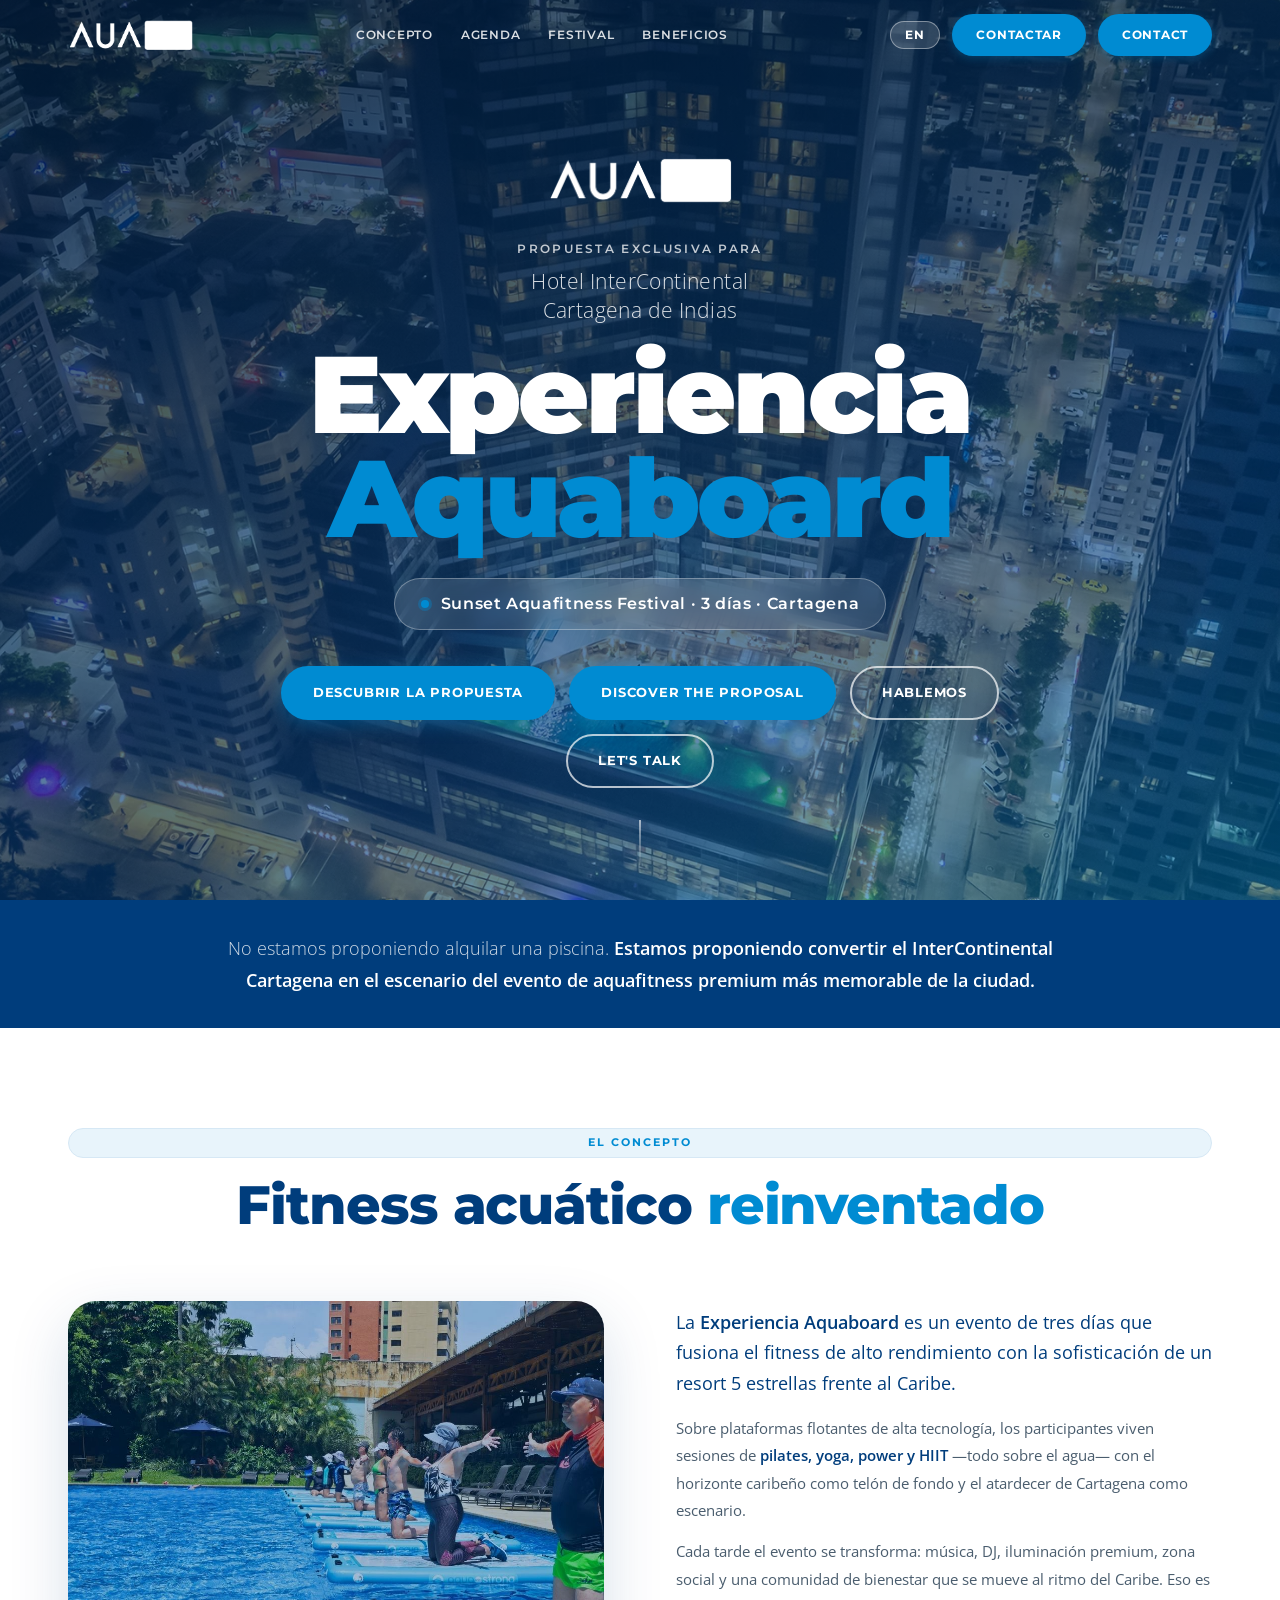
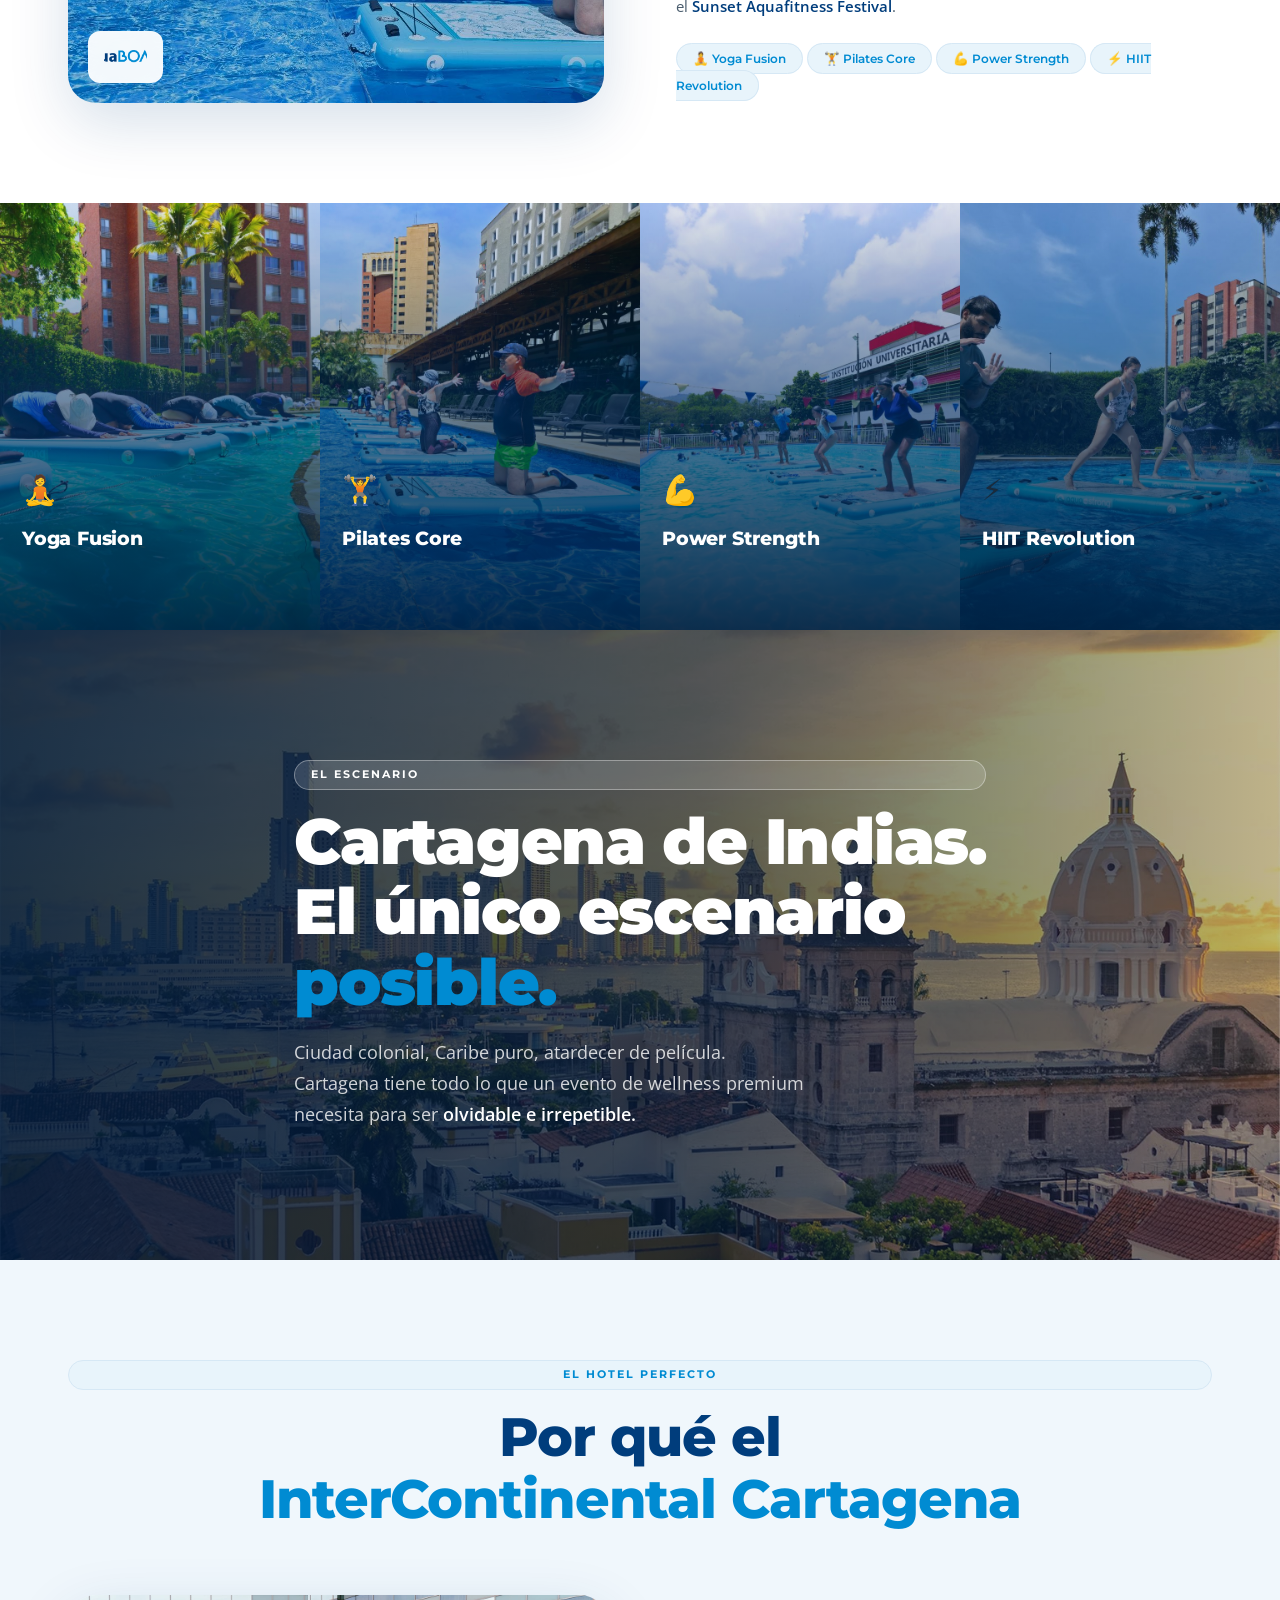
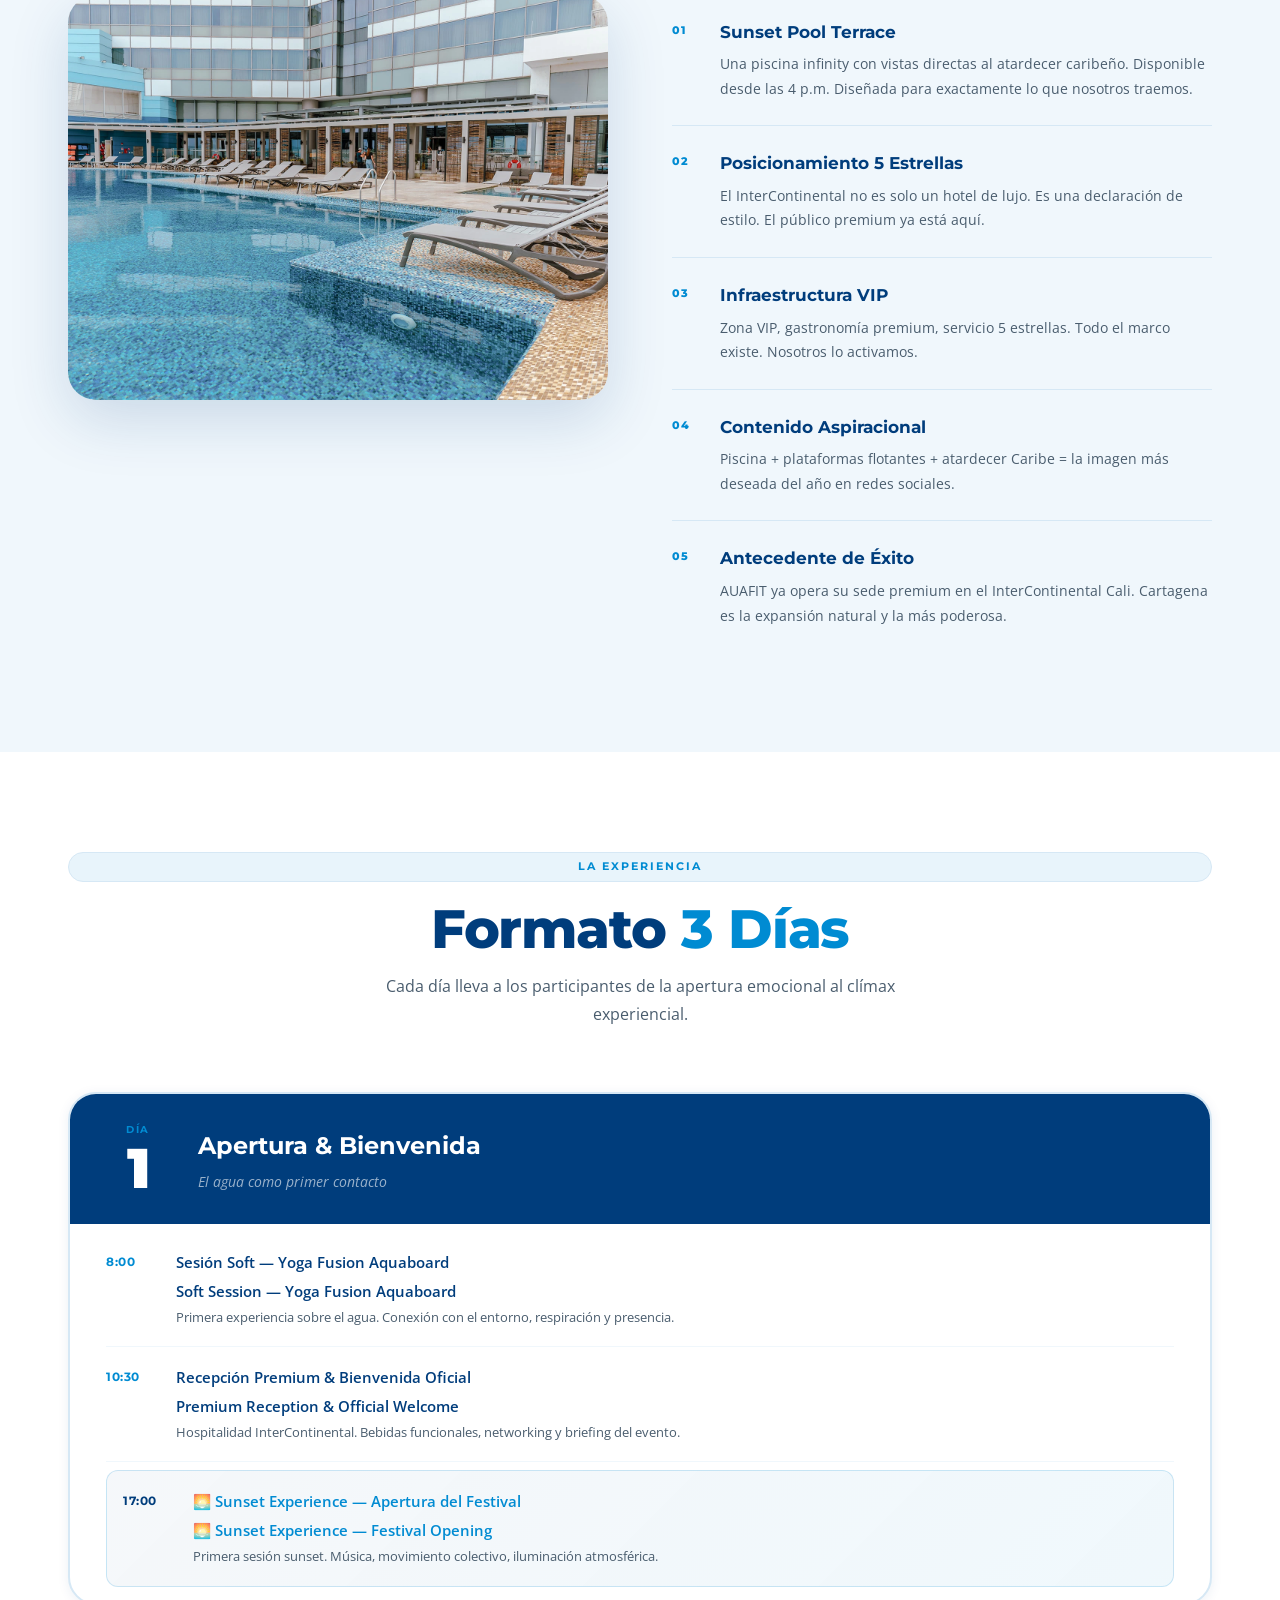
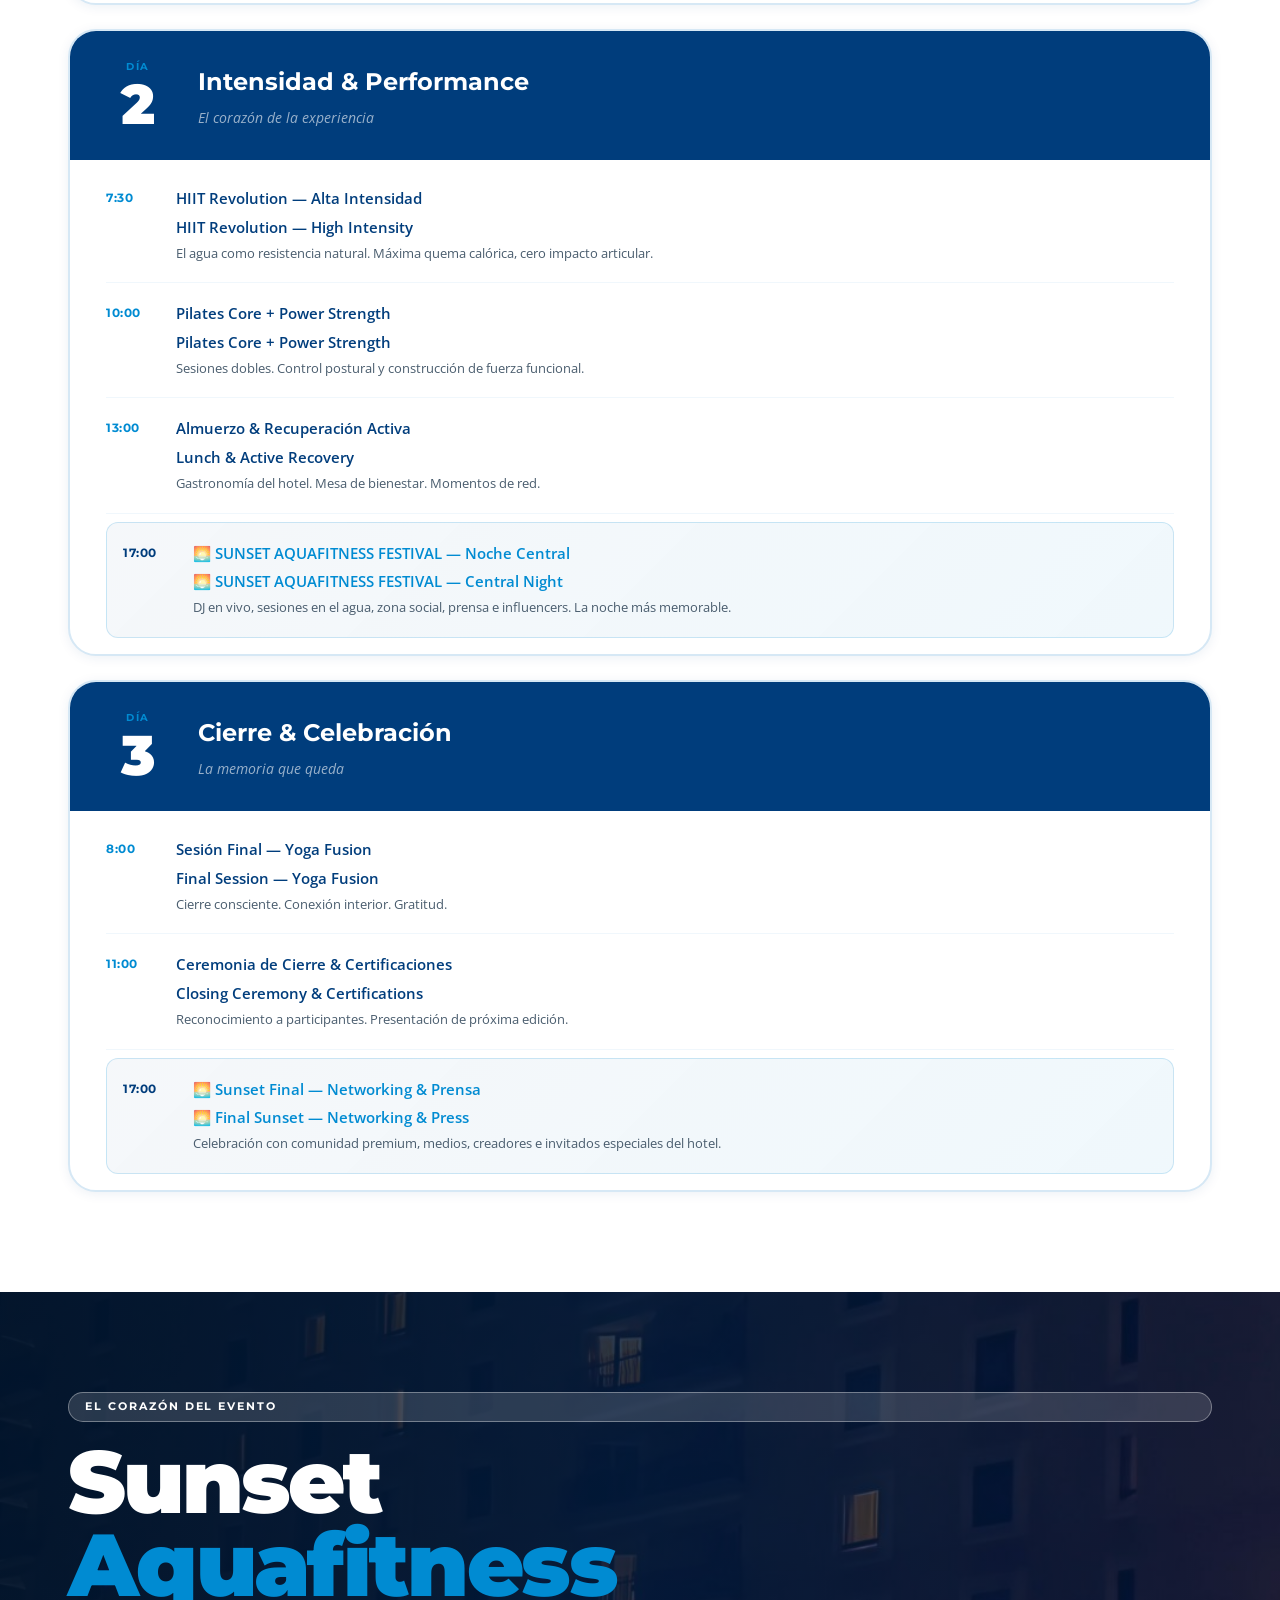
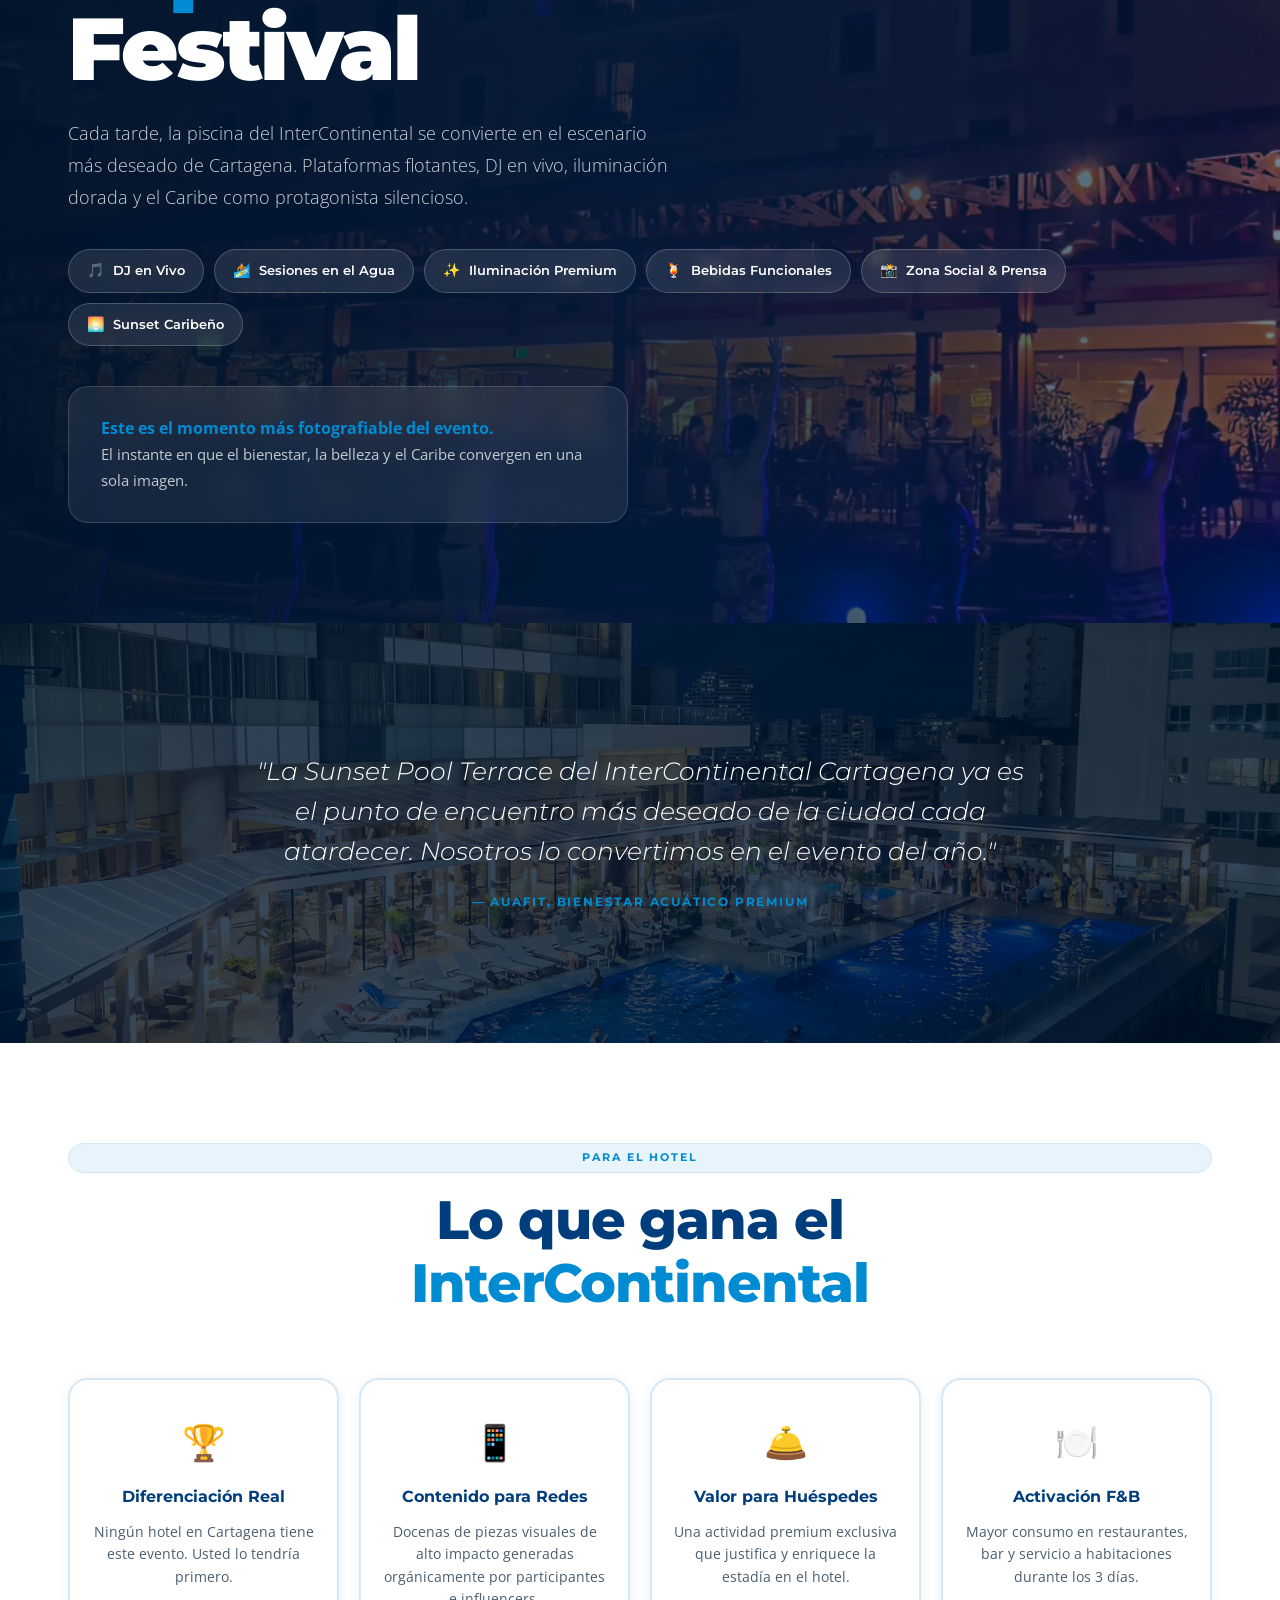
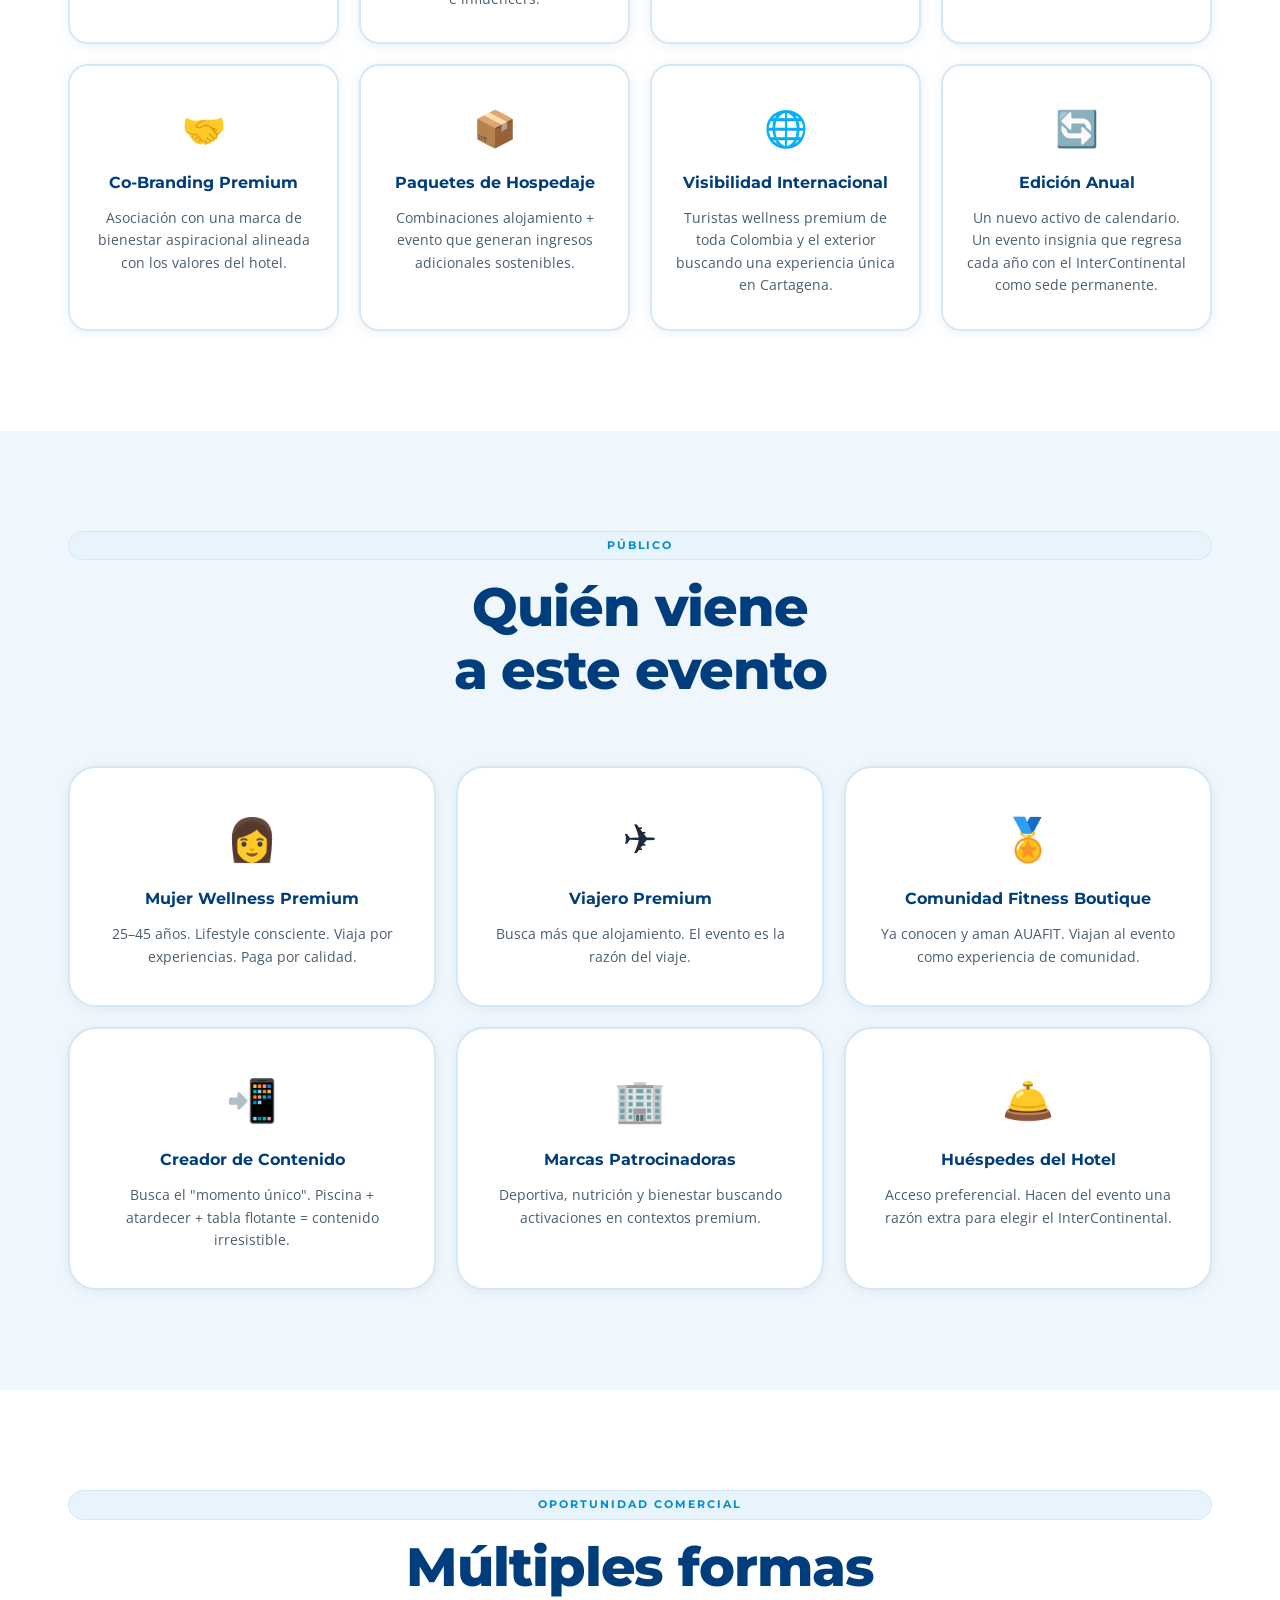
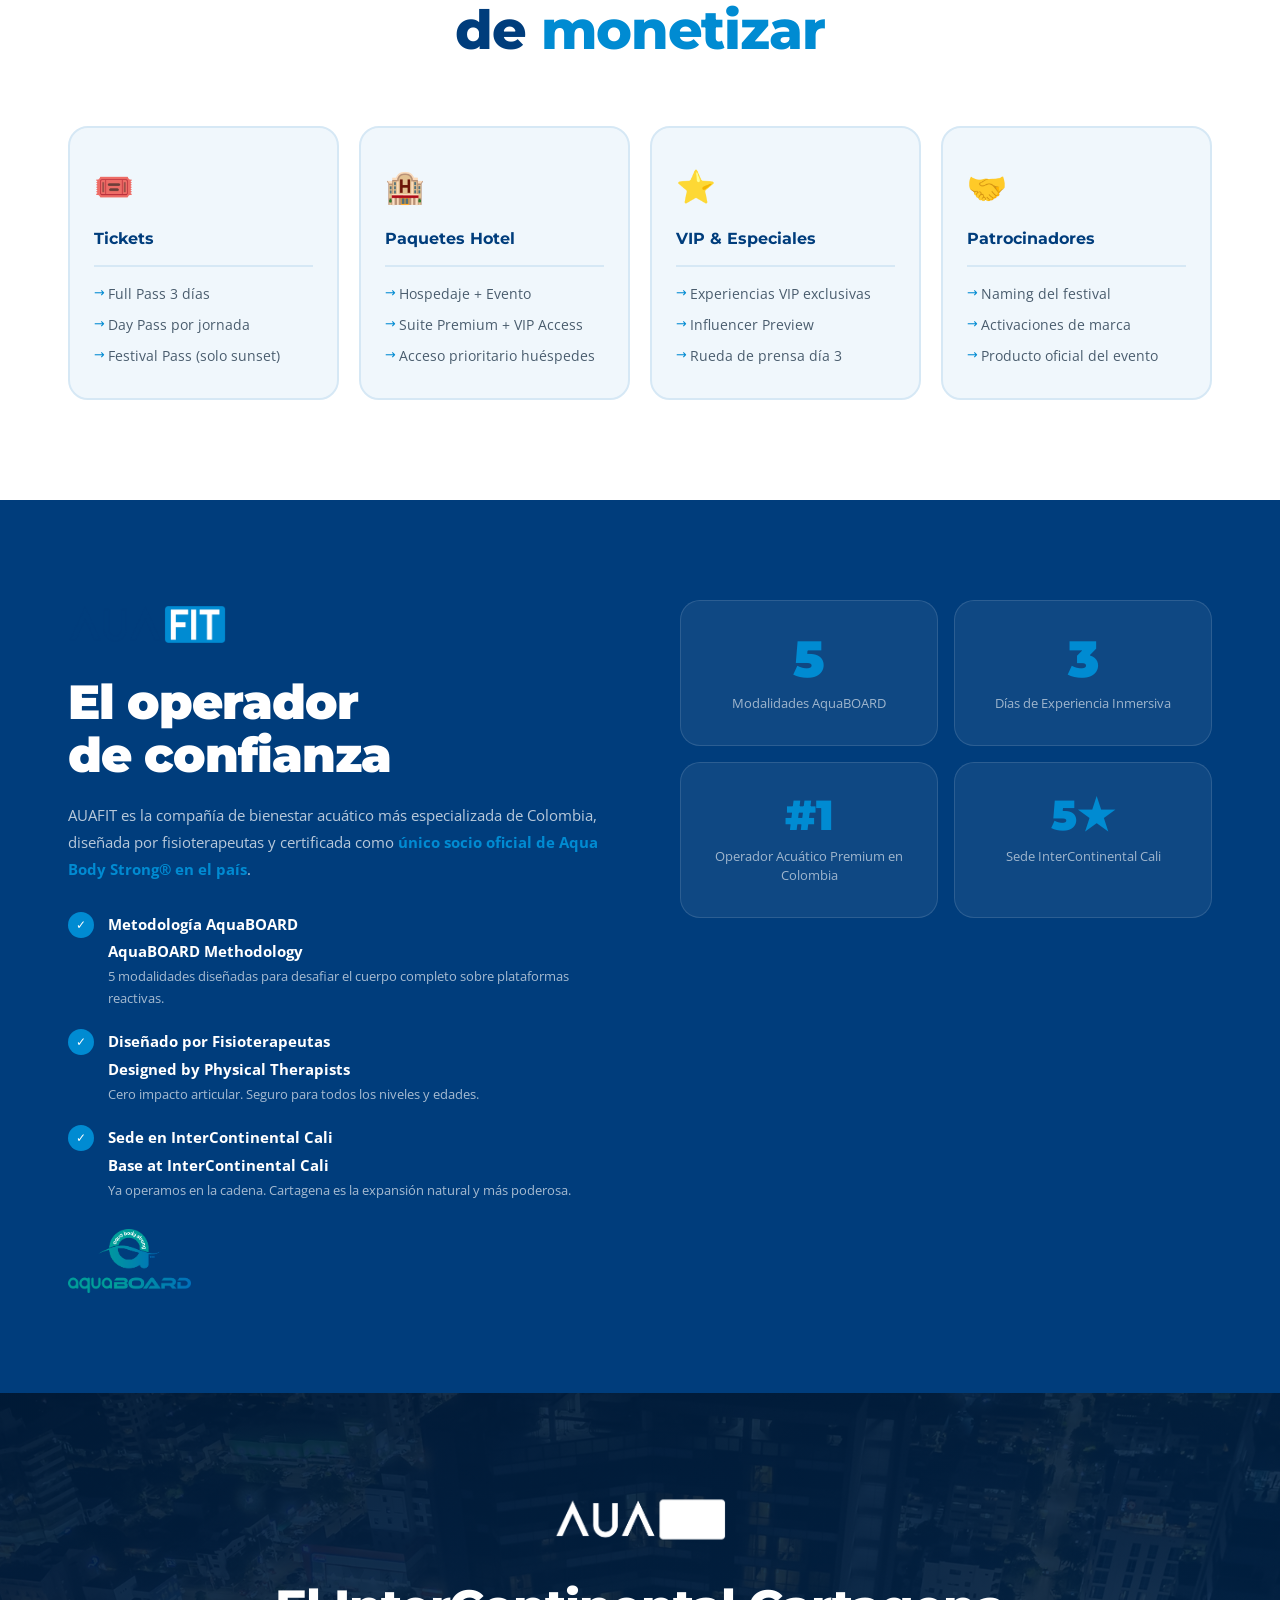
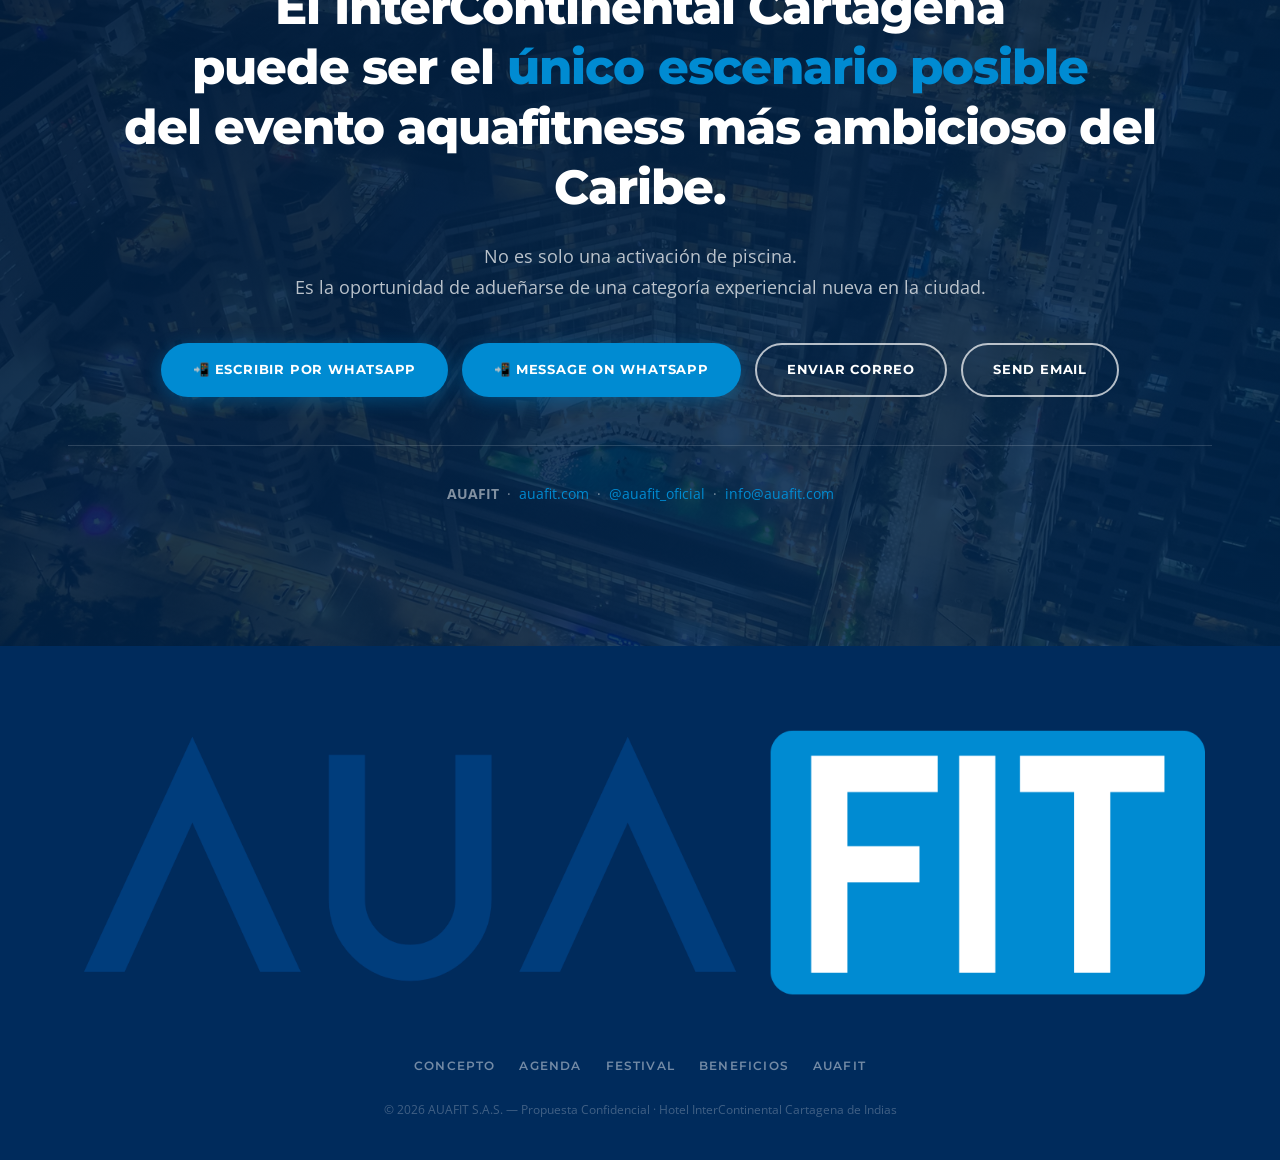
<file: index.html>
<!DOCTYPE html>
<html lang="es">
<head>
  <meta charset="UTF-8" />
  <meta name="viewport" content="width=device-width, initial-scale=1.0" />
  <title>Experiencia Aquaboard — Hotel InterContinental Cartagena de Indias | AUAFIT</title>
  <meta name="description" content="Propuesta exclusiva: Experiencia Aquaboard & Sunset Aquafitness Festival en el Hotel InterContinental Cartagena de Indias. 3 días de wellness premium sobre el agua." />
  <meta property="og:title" content="Experiencia Aquaboard — InterContinental Cartagena | AUAFIT" />
  <meta property="og:description" content="Un evento de aquafitness premium diseñado para convertir el InterContinental Cartagena en el escenario wellness más memorable del Caribe." />
  <meta property="og:type" content="website" />
  <meta property="og:image" content="assets/hotel-pool-night.webp" />
  <meta name="twitter:card" content="summary_large_image" />
  <link rel="preconnect" href="https://fonts.googleapis.com" />
  <link rel="preconnect" href="https://fonts.gstatic.com" crossorigin />
  <link href="https://fonts.googleapis.com/css2?family=Montserrat:ital,wght@0,300;0,400;0,600;0,700;0,800;0,900;1,300;1,400&family=Open+Sans:wght@300;400;500;600&display=swap" rel="stylesheet" />
  <link rel="stylesheet" href="styles.css" />
</head>
<body>

  <!-- ═══════════════════════════════════════════ NAV ═══ -->
  <nav class="nav" id="nav">
    <div class="nav__inner">
      <a href="#inicio" class="nav__logo">
        <img src="assets/logo-auafit.png" alt="AUAFIT" height="38" />
      </a>
      <div class="nav__links">
        <a href="#vision" data-es>Concepto</a>
        <a href="#vision" data-en>Concept</a>
        <a href="#agenda" data-es>Agenda</a>
        <a href="#agenda" data-en>Agenda</a>
        <a href="#festival" data-es>Festival</a>
        <a href="#festival" data-en>Festival</a>
        <a href="#beneficios" data-es>Beneficios</a>
        <a href="#beneficios" data-en>Benefits</a>
      </div>
      <div class="nav__actions">
        <button class="lang-btn" id="langToggle">
          <span data-es>EN</span><span data-en>ES</span>
        </button>
        <a href="#contacto" class="btn btn--nav" data-es>Contactar</a>
        <a href="#contacto" class="btn btn--nav" data-en>Contact</a>
      </div>
    </div>
  </nav>

  <!-- ═══════════════════════════════════════════ HERO ═══ -->
  <section class="hero" id="inicio">
    <div class="hero__img">
      <img src="assets/hotel-pool-night.webp" alt="Hotel InterContinental Cartagena de noche" />
      <div class="hero__overlay"></div>
    </div>
    <div class="hero__content">
      <div class="hero__logo-wrap reveal">
        <img src="assets/logo-auafit.png" alt="AUAFIT" class="hero__logo" />
      </div>
      <div class="hero__badge reveal" data-es>Propuesta exclusiva para</div>
      <div class="hero__badge reveal" data-en>Exclusive proposal for</div>
      <div class="hero__hotel reveal">Hotel InterContinental<br/>Cartagena de Indias</div>
      <h1 class="hero__title reveal">
        Experiencia<br/><em>Aquaboard</em>
      </h1>
      <div class="festival-pill reveal">
        <span class="festival-pill__dot"></span>
        <span data-es>Sunset Aquafitness Festival · 3 días · Cartagena</span>
        <span data-en>Sunset Aquafitness Festival · 3 days · Cartagena</span>
      </div>
      <div class="hero__ctas reveal">
        <a href="#vision" class="btn btn--primary" data-es>Descubrir la propuesta</a>
        <a href="#vision" class="btn btn--primary" data-en>Discover the proposal</a>
        <a href="#contacto" class="btn btn--white-outline" data-es>Hablemos</a>
        <a href="#contacto" class="btn btn--white-outline" data-en>Let's talk</a>
      </div>
    </div>
    <div class="hero__scroll"><span></span></div>
  </section>

  <!-- ═══════════════════════════ STATEMENT BAR ═══ -->
  <div class="statement-bar">
    <div class="container">
      <p data-es>No estamos proponiendo alquilar una piscina. <strong>Estamos proponiendo convertir el InterContinental Cartagena en el escenario del evento de aquafitness premium más memorable de la ciudad.</strong></p>
      <p data-en>We're not proposing to rent a pool. <strong>We're proposing to make the InterContinental Cartagena the most memorable premium aquafitness event venue in the city.</strong></p>
    </div>
  </div>

  <!-- ═══════════════════════════════════════ CONCEPTO ═══ -->
  <section class="section section--white" id="vision">
    <div class="container">
      <div class="section__header reveal">
        <span class="tag" data-es>El Concepto</span>
        <span class="tag" data-en>The Concept</span>
        <h2 data-es>Fitness acuático <em>reinventado</em></h2>
        <h2 data-en>Aquatic fitness <em>reinvented</em></h2>
      </div>
      <div class="concept__grid">
        <div class="concept__photo reveal">
          <img src="assets/hero-intercontinental.jpg" alt="AUAFIT Aquaboard en el Hotel InterContinental" />
          <div class="concept__photo-caption">
            <img src="assets/logo-aquaboard.png" alt="AquaBOARD" />
          </div>
        </div>
        <div class="concept__text reveal">
          <p class="lead" data-es>La <strong>Experiencia Aquaboard</strong> es un evento de tres días que fusiona el fitness de alto rendimiento con la sofisticación de un resort 5 estrellas frente al Caribe.</p>
          <p class="lead" data-en>The <strong>Aquaboard Experience</strong> is a three-day event fusing high-performance fitness with the sophistication of a 5-star Caribbean resort.</p>
          <p data-es>Sobre plataformas flotantes de alta tecnología, los participantes viven sesiones de <strong>pilates, yoga, power y HIIT</strong> —todo sobre el agua— con el horizonte caribeño como telón de fondo y el atardecer de Cartagena como escenario.</p>
          <p data-en>On high-tech floating platforms, participants experience <strong>pilates, yoga, power and HIIT</strong>—all on the water—with the Caribbean horizon as backdrop and Cartagena's golden sunset as stage.</p>
          <p data-es>Cada tarde el evento se transforma: música, DJ, iluminación premium, zona social y una comunidad de bienestar que se mueve al ritmo del Caribe. Eso es el <strong>Sunset Aquafitness Festival</strong>.</p>
          <p data-en>Every afternoon the event transforms: music, DJ, premium lighting, social zone and a wellness community moving to the Caribbean rhythm. That is the <strong>Sunset Aquafitness Festival</strong>.</p>
          <div class="concept__tags" data-es>
            <span>🧘 Yoga Fusion</span>
            <span>🏋️ Pilates Core</span>
            <span>💪 Power Strength</span>
            <span>⚡ HIIT Revolution</span>
          </div>
          <div class="concept__tags" data-en>
            <span>🧘 Yoga Fusion</span>
            <span>🏋️ Pilates Core</span>
            <span>💪 Power Strength</span>
            <span>⚡ HIIT Revolution</span>
          </div>
        </div>
      </div>
    </div>
  </section>

  <!-- ═══════════════════════════════════ MODALITIES GALLERY ═══ -->
  <section class="modalities-section">
    <div class="modalities-grid">
      <div class="mod-card">
        <img src="assets/aquaboard-yoga.jpg" alt="AquaBOARD Yoga" loading="lazy" />
        <div class="mod-card__overlay">
          <span class="mod-card__icon">🧘</span>
          <h3 data-es>Yoga Fusion</h3>
          <h3 data-en>Yoga Fusion</h3>
          <p data-es>Equilibrio y presencia. El agua obliga a encontrar tu centro.</p>
          <p data-en>Balance and presence. Water forces you to find your center.</p>
        </div>
      </div>
      <div class="mod-card">
        <img src="assets/aquaboard-pilates.jpg" alt="AquaBOARD Pilates" loading="lazy" />
        <div class="mod-card__overlay">
          <span class="mod-card__icon">🏋️</span>
          <h3 data-es>Pilates Core</h3>
          <h3 data-en>Pilates Core</h3>
          <p data-es>Control postural definitivo. Inestabilidad que fortalece.</p>
          <p data-en>Ultimate postural control. Instability that strengthens.</p>
        </div>
      </div>
      <div class="mod-card">
        <img src="assets/aquaboard-power.jpg" alt="AquaBOARD Power" loading="lazy" />
        <div class="mod-card__overlay">
          <span class="mod-card__icon">💪</span>
          <h3 data-es>Power Strength</h3>
          <h3 data-en>Power Strength</h3>
          <p data-es>Fuerza real. Cero impacto articular. Máximo resultado.</p>
          <p data-en>Real strength. Zero joint impact. Maximum result.</p>
        </div>
      </div>
      <div class="mod-card">
        <img src="assets/aquaboard-hiit.jpg" alt="AquaBOARD HIIT" loading="lazy" />
        <div class="mod-card__overlay">
          <span class="mod-card__icon">⚡</span>
          <h3 data-es>HIIT Revolution</h3>
          <h3 data-en>HIIT Revolution</h3>
          <p data-es>Explosividad segura. El agua como tu mejor entrenador.</p>
          <p data-en>Safe explosiveness. Water as your best trainer.</p>
        </div>
      </div>
    </div>
  </section>

  <!-- ═══════════════════════════════════════ CARTAGENA ═══ -->
  <section class="cartagena-section">
    <div class="cartagena__img">
      <img src="assets/cartagena-city.webp" alt="Cartagena de Indias al atardecer" loading="lazy" />
      <div class="cartagena__overlay"></div>
    </div>
    <div class="cartagena__content container">
      <div class="reveal">
        <span class="tag tag--white" data-es>El Escenario</span>
        <span class="tag tag--white" data-en>The Stage</span>
        <h2 data-es>Cartagena de Indias.<br/>El único escenario<br/><em>posible.</em></h2>
        <h2 data-en>Cartagena de Indias.<br/>The only<br/><em>possible stage.</em></h2>
        <p data-es>Ciudad colonial, Caribe puro, atardecer de película. Cartagena tiene todo lo que un evento de wellness premium necesita para ser <strong>olvid­able e irrepetible.</strong></p>
        <p data-en>Colonial city, pure Caribbean, cinematic sunsets. Cartagena has everything a premium wellness event needs to be <strong>unforgettable and one-of-a-kind.</strong></p>
      </div>
    </div>
  </section>

  <!-- ═══════════════════════════════════ POR QUÉ HOTEL ═══ -->
  <section class="section section--light" id="hotel">
    <div class="container">
      <div class="section__header reveal">
        <span class="tag" data-es>El Hotel Perfecto</span>
        <span class="tag" data-en>The Perfect Hotel</span>
        <h2 data-es>Por qué el<br/><em>InterContinental Cartagena</em></h2>
        <h2 data-en>Why the<br/><em>InterContinental Cartagena</em></h2>
      </div>
      <div class="hotel-showcase">
        <div class="hotel-showcase__photo reveal">
          <img src="assets/hotel-pool-day.webp" alt="Piscina del Hotel InterContinental Cartagena" loading="lazy" />
        </div>
        <div class="hotel-showcase__reasons">
          <div class="reason-item reveal">
            <div class="reason-item__num">01</div>
            <div>
              <h4 data-es>Sunset Pool Terrace</h4>
              <h4 data-en>Sunset Pool Terrace</h4>
              <p data-es>Una piscina infinity con vistas directas al atardecer caribeño. Disponible desde las 4 p.m. Diseñada para exactamente lo que nosotros traemos.</p>
              <p data-en>An infinity pool with direct views of the Caribbean sunset. Available from 4 p.m. Built for exactly what we bring.</p>
            </div>
          </div>
          <div class="reason-item reveal">
            <div class="reason-item__num">02</div>
            <div>
              <h4 data-es>Posicionamiento 5 Estrellas</h4>
              <h4 data-en>5-Star Positioning</h4>
              <p data-es>El InterContinental no es solo un hotel de lujo. Es una declaración de estilo. El público premium ya está aquí.</p>
              <p data-en>The InterContinental is not just a luxury hotel. It's a lifestyle statement. The premium audience is already here.</p>
            </div>
          </div>
          <div class="reason-item reveal">
            <div class="reason-item__num">03</div>
            <div>
              <h4 data-es>Infraestructura VIP</h4>
              <h4 data-en>VIP Infrastructure</h4>
              <p data-es>Zona VIP, gastronomía premium, servicio 5 estrellas. Todo el marco existe. Nosotros lo activamos.</p>
              <p data-en>VIP Zone, premium gastronomy, 5-star service. The framework already exists. We activate it.</p>
            </div>
          </div>
          <div class="reason-item reveal">
            <div class="reason-item__num">04</div>
            <div>
              <h4 data-es>Contenido Aspiracional</h4>
              <h4 data-en>Aspirational Content</h4>
              <p data-es>Piscina + plataformas flotantes + atardecer Caribe = la imagen más deseada del año en redes sociales.</p>
              <p data-en>Pool + floating platforms + Caribbean sunset = the most coveted social media image of the year.</p>
            </div>
          </div>
          <div class="reason-item reveal">
            <div class="reason-item__num">05</div>
            <div>
              <h4 data-es>Antecedente de Éxito</h4>
              <h4 data-en>Proven Track Record</h4>
              <p data-es>AUAFIT ya opera su sede premium en el InterContinental Cali. Cartagena es la expansión natural y la más poderosa.</p>
              <p data-en>AUAFIT already operates its premium hub at the InterContinental Cali. Cartagena is the natural — and most powerful — expansion.</p>
            </div>
          </div>
        </div>
      </div>
    </div>
  </section>

  <!-- ═══════════════════════════════════════ 3 DÍAS ═══ -->
  <section class="section section--white" id="agenda">
    <div class="container">
      <div class="section__header reveal">
        <span class="tag" data-es>La Experiencia</span>
        <span class="tag" data-en>The Experience</span>
        <h2 data-es>Formato <em>3 Días</em></h2>
        <h2 data-en><em>3-Day</em> Format</h2>
        <p class="section__lead" data-es>Cada día lleva a los participantes de la apertura emocional al clímax experiencial.</p>
        <p class="section__lead" data-en>Each day takes participants from emotional opening to experiential climax.</p>
      </div>
      <div class="days">

        <div class="day reveal">
          <div class="day__header">
            <div class="day__num-wrap">
              <span class="day__label" data-es>DÍA</span>
              <span class="day__label" data-en>DAY</span>
              <span class="day__num">1</span>
            </div>
            <div>
              <h3 data-es>Apertura &amp; Bienvenida</h3>
              <h3 data-en>Opening &amp; Welcome</h3>
              <p class="day__theme" data-es>El agua como primer contacto</p>
              <p class="day__theme" data-en>Water as first contact</p>
            </div>
          </div>
          <div class="day__agenda">
            <div class="agenda-row">
              <span class="agenda-time">8:00</span>
              <div class="agenda-content">
                <strong data-es>Sesión Soft — Yoga Fusion Aquaboard</strong>
                <strong data-en>Soft Session — Yoga Fusion Aquaboard</strong>
                <p data-es>Primera experiencia sobre el agua. Conexión con el entorno, respiración y presencia.</p>
                <p data-en>First water experience. Connection with surroundings, breathing and presence.</p>
              </div>
            </div>
            <div class="agenda-row">
              <span class="agenda-time">10:30</span>
              <div class="agenda-content">
                <strong data-es>Recepción Premium & Bienvenida Oficial</strong>
                <strong data-en>Premium Reception & Official Welcome</strong>
                <p data-es>Hospitalidad InterContinental. Bebidas funcionales, networking y briefing del evento.</p>
                <p data-en>InterContinental hospitality. Functional drinks, networking and event briefing.</p>
              </div>
            </div>
            <div class="agenda-row agenda-row--festival">
              <span class="agenda-time">17:00</span>
              <div class="agenda-content">
                <strong data-es>🌅 Sunset Experience — Apertura del Festival</strong>
                <strong data-en>🌅 Sunset Experience — Festival Opening</strong>
                <p data-es>Primera sesión sunset. Música, movimiento colectivo, iluminación atmosférica.</p>
                <p data-en>First sunset session. Music, collective movement, atmospheric lighting.</p>
              </div>
            </div>
          </div>
        </div>

        <div class="day reveal">
          <div class="day__header">
            <div class="day__num-wrap">
              <span class="day__label" data-es>DÍA</span>
              <span class="day__label" data-en>DAY</span>
              <span class="day__num">2</span>
            </div>
            <div>
              <h3 data-es>Intensidad &amp; Performance</h3>
              <h3 data-en>Intensity &amp; Performance</h3>
              <p class="day__theme" data-es>El corazón de la experiencia</p>
              <p class="day__theme" data-en>The heart of the experience</p>
            </div>
          </div>
          <div class="day__agenda">
            <div class="agenda-row">
              <span class="agenda-time">7:30</span>
              <div class="agenda-content">
                <strong data-es>HIIT Revolution — Alta Intensidad</strong>
                <strong data-en>HIIT Revolution — High Intensity</strong>
                <p data-es>El agua como resistencia natural. Máxima quema calórica, cero impacto articular.</p>
                <p data-en>Water as natural resistance. Maximum caloric burn, zero joint impact.</p>
              </div>
            </div>
            <div class="agenda-row">
              <span class="agenda-time">10:00</span>
              <div class="agenda-content">
                <strong data-es>Pilates Core + Power Strength</strong>
                <strong data-en>Pilates Core + Power Strength</strong>
                <p data-es>Sesiones dobles. Control postural y construcción de fuerza funcional.</p>
                <p data-en>Double sessions. Postural control and functional strength building.</p>
              </div>
            </div>
            <div class="agenda-row">
              <span class="agenda-time">13:00</span>
              <div class="agenda-content">
                <strong data-es>Almuerzo & Recuperación Activa</strong>
                <strong data-en>Lunch & Active Recovery</strong>
                <p data-es>Gastronomía del hotel. Mesa de bienestar. Momentos de red.</p>
                <p data-en>Hotel gastronomy. Wellness table. Networking moments.</p>
              </div>
            </div>
            <div class="agenda-row agenda-row--festival">
              <span class="agenda-time">17:00</span>
              <div class="agenda-content">
                <strong data-es>🌅 SUNSET AQUAFITNESS FESTIVAL — Noche Central</strong>
                <strong data-en>🌅 SUNSET AQUAFITNESS FESTIVAL — Central Night</strong>
                <p data-es>DJ en vivo, sesiones en el agua, zona social, prensa e influencers. La noche más memorable.</p>
                <p data-en>Live DJ, water sessions, social zone, press and influencers. The most memorable night.</p>
              </div>
            </div>
          </div>
        </div>

        <div class="day reveal">
          <div class="day__header">
            <div class="day__num-wrap">
              <span class="day__label" data-es>DÍA</span>
              <span class="day__label" data-en>DAY</span>
              <span class="day__num">3</span>
            </div>
            <div>
              <h3 data-es>Cierre &amp; Celebración</h3>
              <h3 data-en>Closing &amp; Celebration</h3>
              <p class="day__theme" data-es>La memoria que queda</p>
              <p class="day__theme" data-en>The memory that stays</p>
            </div>
          </div>
          <div class="day__agenda">
            <div class="agenda-row">
              <span class="agenda-time">8:00</span>
              <div class="agenda-content">
                <strong data-es>Sesión Final — Yoga Fusion</strong>
                <strong data-en>Final Session — Yoga Fusion</strong>
                <p data-es>Cierre consciente. Conexión interior. Gratitud.</p>
                <p data-en>Mindful closing. Inner connection. Gratitude.</p>
              </div>
            </div>
            <div class="agenda-row">
              <span class="agenda-time">11:00</span>
              <div class="agenda-content">
                <strong data-es>Ceremonia de Cierre & Certificaciones</strong>
                <strong data-en>Closing Ceremony & Certifications</strong>
                <p data-es>Reconocimiento a participantes. Presentación de próxima edición.</p>
                <p data-en>Recognition of participants. Next edition announcement.</p>
              </div>
            </div>
            <div class="agenda-row agenda-row--festival">
              <span class="agenda-time">17:00</span>
              <div class="agenda-content">
                <strong data-es>🌅 Sunset Final — Networking & Prensa</strong>
                <strong data-en>🌅 Final Sunset — Networking & Press</strong>
                <p data-es>Celebración con comunidad premium, medios, creadores e invitados especiales del hotel.</p>
                <p data-en>Celebration with premium community, media, content creators and special hotel guests.</p>
              </div>
            </div>
          </div>
        </div>

      </div>
    </div>
  </section>

  <!-- ═══════════════════════════════ SUNSET FESTIVAL ═══ -->
  <section class="festival" id="festival">
    <div class="festival__img">
      <img src="assets/aquarumba-night.jpg" alt="AUAFIT Aquaboard en la piscina del hotel de noche — Sunset Aquafitness Festival" loading="lazy" />
      <div class="festival__overlay"></div>
    </div>
    <div class="festival__content container">
      <div class="reveal">
        <span class="tag tag--white" data-es>El Corazón del Evento</span>
        <span class="tag tag--white" data-en>The Heart of the Event</span>
        <h2 data-es>Sunset<br/><em>Aquafitness</em><br/>Festival</h2>
        <h2 data-en>Sunset<br/><em>Aquafitness</em><br/>Festival</h2>
        <p class="festival__desc" data-es>Cada tarde, la piscina del InterContinental se convierte en el escenario más deseado de Cartagena. Plataformas flotantes, DJ en vivo, iluminación dorada y el Caribe como protagonista silencioso.</p>
        <p class="festival__desc" data-en>Every afternoon, the InterContinental's pool becomes Cartagena's most coveted stage. Floating platforms, live DJ, golden lighting and the Caribbean as silent protagonist.</p>
        <div class="festival__features">
          <div class="ff">
            <span class="ff__icon">🎵</span>
            <span data-es>DJ en Vivo</span><span data-en>Live DJ</span>
          </div>
          <div class="ff">
            <span class="ff__icon">🏄</span>
            <span data-es>Sesiones en el Agua</span><span data-en>Water Sessions</span>
          </div>
          <div class="ff">
            <span class="ff__icon">✨</span>
            <span data-es>Iluminación Premium</span><span data-en>Premium Lighting</span>
          </div>
          <div class="ff">
            <span class="ff__icon">🍹</span>
            <span data-es>Bebidas Funcionales</span><span data-en>Functional Drinks</span>
          </div>
          <div class="ff">
            <span class="ff__icon">📸</span>
            <span data-es>Zona Social & Prensa</span><span data-en>Social Zone & Press</span>
          </div>
          <div class="ff">
            <span class="ff__icon">🌅</span>
            <span data-es>Sunset Caribeño</span><span data-en>Caribbean Sunset</span>
          </div>
        </div>
        <div class="festival__quote">
          <p data-es><strong>Este es el momento más fotografiable del evento.</strong><br/>El instante en que el bienestar, la belleza y el Caribe convergen en una sola imagen.</p>
          <p data-en><strong>This is the most photographable moment of the event.</strong><br/>The instant where wellness, beauty and the Caribbean converge in a single image.</p>
        </div>
      </div>
    </div>
  </section>

  <!-- ═══════════════════════════════ HOTEL NIGHT PHOTO ═══ -->
  <div class="hotel-night-section">
    <div class="hotel-night__img">
      <img src="assets/hotel-pool-people.webp" alt="Hotel InterContinental Cartagena — piscina en evento nocturno" loading="lazy" />
      <div class="hotel-night__overlay"></div>
    </div>
    <div class="hotel-night__text container">
      <div class="reveal">
        <p data-es>"La Sunset Pool Terrace del InterContinental Cartagena ya es el punto de encuentro más deseado de la ciudad cada atardecer. Nosotros lo convertimos en el evento del año."</p>
        <p data-en>"The InterContinental Cartagena's Sunset Pool Terrace is already the city's most sought-after meeting point every sunset. We turn it into the event of the year."</p>
        <span data-es>— AUAFIT, Bienestar Acuático Premium</span>
        <span data-en>— AUAFIT, Premium Aquatic Wellness</span>
      </div>
    </div>
  </div>

  <!-- ═══════════════════════════════════ BENEFICIOS ═══ -->
  <section class="section section--white" id="beneficios">
    <div class="container">
      <div class="section__header reveal">
        <span class="tag" data-es>Para el Hotel</span>
        <span class="tag" data-en>For the Hotel</span>
        <h2 data-es>Lo que gana el<br/><em>InterContinental</em></h2>
        <h2 data-en>What the<br/><em>InterContinental</em> gains</h2>
      </div>
      <div class="benefits-grid">
        <div class="benefit reveal">
          <div class="benefit__icon">🏆</div>
          <h4 data-es>Diferenciación Real</h4>
          <h4 data-en>Real Differentiation</h4>
          <p data-es>Ningún hotel en Cartagena tiene este evento. Usted lo tendría primero.</p>
          <p data-en>No hotel in Cartagena has this event. You would have it first.</p>
        </div>
        <div class="benefit reveal">
          <div class="benefit__icon">📱</div>
          <h4 data-es>Contenido para Redes</h4>
          <h4 data-en>Social Media Content</h4>
          <p data-es>Docenas de piezas visuales de alto impacto generadas orgánicamente por participantes e influencers.</p>
          <p data-en>Dozens of high-impact visual pieces organically generated by participants and influencers.</p>
        </div>
        <div class="benefit reveal">
          <div class="benefit__icon">🛎️</div>
          <h4 data-es>Valor para Huéspedes</h4>
          <h4 data-en>Guest Value</h4>
          <p data-es>Una actividad premium exclusiva que justifica y enriquece la estadía en el hotel.</p>
          <p data-en>An exclusive premium activity that justifies and enriches the hotel stay.</p>
        </div>
        <div class="benefit reveal">
          <div class="benefit__icon">🍽️</div>
          <h4 data-es>Activación F&B</h4>
          <h4 data-en>F&B Activation</h4>
          <p data-es>Mayor consumo en restaurantes, bar y servicio a habitaciones durante los 3 días.</p>
          <p data-en>Increased restaurant, bar and room service consumption during 3 days.</p>
        </div>
        <div class="benefit reveal">
          <div class="benefit__icon">🤝</div>
          <h4 data-es>Co-Branding Premium</h4>
          <h4 data-en>Premium Co-Branding</h4>
          <p data-es>Asociación con una marca de bienestar aspiracional alineada con los valores del hotel.</p>
          <p data-en>Association with an aspirational wellness brand aligned with the hotel's values.</p>
        </div>
        <div class="benefit reveal">
          <div class="benefit__icon">📦</div>
          <h4 data-es>Paquetes de Hospedaje</h4>
          <h4 data-en>Stay Packages</h4>
          <p data-es>Combinaciones alojamiento + evento que generan ingresos adicionales sostenibles.</p>
          <p data-en>Room + event combinations that generate sustainable additional revenue.</p>
        </div>
        <div class="benefit reveal">
          <div class="benefit__icon">🌐</div>
          <h4 data-es>Visibilidad Internacional</h4>
          <h4 data-en>International Visibility</h4>
          <p data-es>Turistas wellness premium de toda Colombia y el exterior buscando una experiencia única en Cartagena.</p>
          <p data-en>Premium wellness tourists from all over Colombia and abroad seeking a unique Cartagena experience.</p>
        </div>
        <div class="benefit reveal">
          <div class="benefit__icon">🔄</div>
          <h4 data-es>Edición Anual</h4>
          <h4 data-en>Annual Edition</h4>
          <p data-es>Un nuevo activo de calendario. Un evento insignia que regresa cada año con el InterContinental como sede permanente.</p>
          <p data-en>A new calendar asset. A flagship event returning each year with the InterContinental as permanent venue.</p>
        </div>
      </div>
    </div>
  </section>

  <!-- ═══════════════════════════════════ AUDIENCIA ═══ -->
  <section class="section section--light" id="audiencia">
    <div class="container">
      <div class="section__header reveal">
        <span class="tag" data-es>Público</span>
        <span class="tag" data-en>Audience</span>
        <h2 data-es>Quién viene<br/>a este evento</h2>
        <h2 data-en>Who comes<br/>to this event</h2>
      </div>
      <div class="personas-grid">
        <div class="persona reveal">
          <div class="persona__emoji">👩</div>
          <h4 data-es>Mujer Wellness Premium</h4>
          <h4 data-en>Premium Wellness Woman</h4>
          <p data-es>25–45 años. Lifestyle consciente. Viaja por experiencias. Paga por calidad.</p>
          <p data-en>25–45 years. Conscious lifestyle. Travels for experiences. Pays for quality.</p>
        </div>
        <div class="persona reveal">
          <div class="persona__emoji">✈️</div>
          <h4 data-es>Viajero Premium</h4>
          <h4 data-en>Premium Traveler</h4>
          <p data-es>Busca más que alojamiento. El evento es la razón del viaje.</p>
          <p data-en>Seeks more than accommodation. The event is the reason for the trip.</p>
        </div>
        <div class="persona reveal">
          <div class="persona__emoji">🏅</div>
          <h4 data-es>Comunidad Fitness Boutique</h4>
          <h4 data-en>Boutique Fitness Community</h4>
          <p data-es>Ya conocen y aman AUAFIT. Viajan al evento como experiencia de comunidad.</p>
          <p data-en>They already know and love AUAFIT. Travel to the event as a community experience.</p>
        </div>
        <div class="persona reveal">
          <div class="persona__emoji">📲</div>
          <h4 data-es>Creador de Contenido</h4>
          <h4 data-en>Content Creator</h4>
          <p data-es>Busca el "momento único". Piscina + atardecer + tabla flotante = contenido irresistible.</p>
          <p data-en>Seeking the "unique moment." Pool + sunset + floating board = irresistible content.</p>
        </div>
        <div class="persona reveal">
          <div class="persona__emoji">🏢</div>
          <h4 data-es>Marcas Patrocinadoras</h4>
          <h4 data-en>Sponsor Brands</h4>
          <p data-es>Deportiva, nutrición y bienestar buscando activaciones en contextos premium.</p>
          <p data-en>Sports, nutrition and wellness brands seeking activations in premium contexts.</p>
        </div>
        <div class="persona reveal">
          <div class="persona__emoji">🛎️</div>
          <h4 data-es>Huéspedes del Hotel</h4>
          <h4 data-en>Hotel Guests</h4>
          <p data-es>Acceso preferencial. Hacen del evento una razón extra para elegir el InterContinental.</p>
          <p data-en>Priority access. Make the event an extra reason to choose the InterContinental.</p>
        </div>
      </div>
    </div>
  </section>

  <!-- ═══════════════════════════════════ COMERCIAL ═══ -->
  <section class="section section--white" id="comercial">
    <div class="container">
      <div class="section__header reveal">
        <span class="tag" data-es>Oportunidad Comercial</span>
        <span class="tag" data-en>Commercial Opportunity</span>
        <h2 data-es>Múltiples formas<br/>de <em>monetizar</em></h2>
        <h2 data-en>Multiple ways<br/>to <em>monetize</em></h2>
      </div>
      <div class="commercial-grid">
        <div class="comm-card reveal">
          <div class="comm-card__icon">🎟️</div>
          <h4 data-es>Tickets</h4>
          <h4 data-en>Tickets</h4>
          <ul>
            <li data-es>Full Pass 3 días</li><li data-en>Full Pass 3 days</li>
            <li data-es>Day Pass por jornada</li><li data-en>Day Pass per session</li>
            <li data-es>Festival Pass (solo sunset)</li><li data-en>Festival Pass (sunset only)</li>
          </ul>
        </div>
        <div class="comm-card reveal">
          <div class="comm-card__icon">🏨</div>
          <h4 data-es>Paquetes Hotel</h4>
          <h4 data-en>Hotel Packages</h4>
          <ul>
            <li data-es>Hospedaje + Evento</li><li data-en>Stay + Event</li>
            <li data-es>Suite Premium + VIP Access</li><li data-en>Premium Suite + VIP Access</li>
            <li data-es>Acceso prioritario huéspedes</li><li data-en>Priority access for guests</li>
          </ul>
        </div>
        <div class="comm-card reveal">
          <div class="comm-card__icon">⭐</div>
          <h4 data-es>VIP & Especiales</h4>
          <h4 data-en>VIP & Specials</h4>
          <ul>
            <li data-es>Experiencias VIP exclusivas</li><li data-en>Exclusive VIP experiences</li>
            <li data-es>Influencer Preview</li><li data-en>Influencer Preview</li>
            <li data-es>Rueda de prensa día 3</li><li data-en>Press conference day 3</li>
          </ul>
        </div>
        <div class="comm-card reveal">
          <div class="comm-card__icon">🤝</div>
          <h4 data-es>Patrocinadores</h4>
          <h4 data-en>Sponsors</h4>
          <ul>
            <li data-es>Naming del festival</li><li data-en>Festival naming</li>
            <li data-es>Activaciones de marca</li><li data-en>Brand activations</li>
            <li data-es>Producto oficial del evento</li><li data-en>Official event product</li>
          </ul>
        </div>
      </div>
    </div>
  </section>

  <!-- ═══════════════════════════════════ AUAFIT ═══ -->
  <section class="section section--navy" id="auafit">
    <div class="container">
      <div class="auafit-split">
        <div class="auafit-split__text reveal">
          <img src="assets/logo-auafit.png" alt="AUAFIT" class="auafit-split__logo" />
          <h2 data-es>El operador<br/>de confianza</h2>
          <h2 data-en>The trusted<br/>operator</h2>
          <p data-es>AUAFIT es la compañía de bienestar acuático más especializada de Colombia, diseñada por fisioterapeutas y certificada como <strong>único socio oficial de Aqua Body Strong® en el país</strong>.</p>
          <p data-en>AUAFIT is Colombia's most specialized aquatic wellness company, designed by physical therapists and certified as the <strong>only official partner of Aqua Body Strong® in the country</strong>.</p>
          <div class="auafit-diffs">
            <div class="adiff">
              <div class="adiff__check">✓</div>
              <div>
                <strong data-es>Metodología AquaBOARD</strong>
                <strong data-en>AquaBOARD Methodology</strong>
                <p data-es>5 modalidades diseñadas para desafiar el cuerpo completo sobre plataformas reactivas.</p>
                <p data-en>5 modalities designed to challenge the whole body on reactive platforms.</p>
              </div>
            </div>
            <div class="adiff">
              <div class="adiff__check">✓</div>
              <div>
                <strong data-es>Diseñado por Fisioterapeutas</strong>
                <strong data-en>Designed by Physical Therapists</strong>
                <p data-es>Cero impacto articular. Seguro para todos los niveles y edades.</p>
                <p data-en>Zero joint impact. Safe for all levels and ages.</p>
              </div>
            </div>
            <div class="adiff">
              <div class="adiff__check">✓</div>
              <div>
                <strong data-es>Sede en InterContinental Cali</strong>
                <strong data-en>Base at InterContinental Cali</strong>
                <p data-es>Ya operamos en la cadena. Cartagena es la expansión natural y más poderosa.</p>
                <p data-en>We already operate within the chain. Cartagena is the natural and most powerful expansion.</p>
              </div>
            </div>
          </div>
          <img src="assets/logo-abs-official.png" alt="AquaBOARD Aqua Body Strong Official Colombia" class="auafit-split__abs" />
        </div>
        <div class="auafit-split__stats reveal">
          <div class="stat">
            <span class="stat__num" data-target="5">0</span>
            <p data-es>Modalidades AquaBOARD</p>
            <p data-en>AquaBOARD Modalities</p>
          </div>
          <div class="stat">
            <span class="stat__num" data-target="3">0</span>
            <p data-es>Días de Experiencia Inmersiva</p>
            <p data-en>Days of Immersive Experience</p>
          </div>
          <div class="stat">
            <span class="stat__num stat__num--text">#1</span>
            <p data-es>Operador Acuático Premium en Colombia</p>
            <p data-en>Premium Aquatic Operator in Colombia</p>
          </div>
          <div class="stat">
            <span class="stat__num stat__num--text">5★</span>
            <p data-es>Sede InterContinental Cali</p>
            <p data-en>InterContinental Cali Hub</p>
          </div>
        </div>
      </div>
    </div>
  </section>

  <!-- ═══════════════════════════════════ CIERRE ═══ -->
  <section class="closing" id="contacto">
    <div class="closing__img">
      <img src="assets/hotel-pool-night.webp" alt="InterContinental Cartagena de noche" loading="lazy" />
      <div class="closing__overlay"></div>
    </div>
    <div class="closing__content container">
      <div class="reveal">
        <img src="assets/logo-auafit.png" alt="AUAFIT" class="closing__logo" />
        <h2 data-es>
          El InterContinental Cartagena<br/>
          puede ser el <em>único escenario posible</em><br/>
          del evento aquafitness más ambicioso del Caribe.
        </h2>
        <h2 data-en>
          The InterContinental Cartagena<br/>
          can be the <em>only possible stage</em><br/>
          for the most ambitious aquafitness event in the Caribbean.
        </h2>
        <p data-es>No es solo una activación de piscina.<br/>Es la oportunidad de adueñarse de una categoría experiencial nueva en la ciudad.</p>
        <p data-en>It's not just a pool activation.<br/>It's the opportunity to own a brand-new experiential category in the city.</p>
        <div class="closing__ctas">
          <a href="https://wa.me/573169401758" target="_blank" rel="noopener" class="btn btn--primary" data-es>📲 Escribir por WhatsApp</a>
          <a href="https://wa.me/573169401758" target="_blank" rel="noopener" class="btn btn--primary" data-en>📲 Message on WhatsApp</a>
          <a href="mailto:info@auafit.com" class="btn btn--white-outline" data-es>Enviar correo</a>
          <a href="mailto:info@auafit.com" class="btn btn--white-outline" data-en>Send email</a>
        </div>
        <div class="closing__info">
          <p>
            <strong>AUAFIT</strong> &nbsp;·&nbsp;
            <a href="https://www.auafit.com" target="_blank" rel="noopener">auafit.com</a> &nbsp;·&nbsp;
            <a href="https://www.instagram.com/auafit_oficial/" target="_blank" rel="noopener">@auafit_oficial</a> &nbsp;·&nbsp;
            <a href="mailto:info@auafit.com">info@auafit.com</a>
          </p>
        </div>
      </div>
    </div>
  </section>

  <!-- ═══════════════════════════════════ FOOTER ═══ -->
  <footer class="footer">
    <div class="container">
      <div class="footer__inner">
        <img src="assets/logo-auafit.png" alt="AUAFIT" height="32" />
        <div class="footer__links">
          <a href="#vision" data-es>Concepto</a><a href="#vision" data-en>Concept</a>
          <a href="#agenda" data-es>Agenda</a><a href="#agenda" data-en>Agenda</a>
          <a href="#festival" data-es>Festival</a><a href="#festival" data-en>Festival</a>
          <a href="#beneficios" data-es>Beneficios</a><a href="#beneficios" data-en>Benefits</a>
          <a href="#auafit">AUAFIT</a>
        </div>
        <p class="footer__copy" data-es>© 2026 AUAFIT S.A.S. — Propuesta Confidencial · Hotel InterContinental Cartagena de Indias</p>
        <p class="footer__copy" data-en>© 2026 AUAFIT S.A.S. — Confidential Proposal · Hotel InterContinental Cartagena de Indias</p>
      </div>
    </div>
  </footer>

  <script src="script.js"></script>
</body>
</html>
</file>
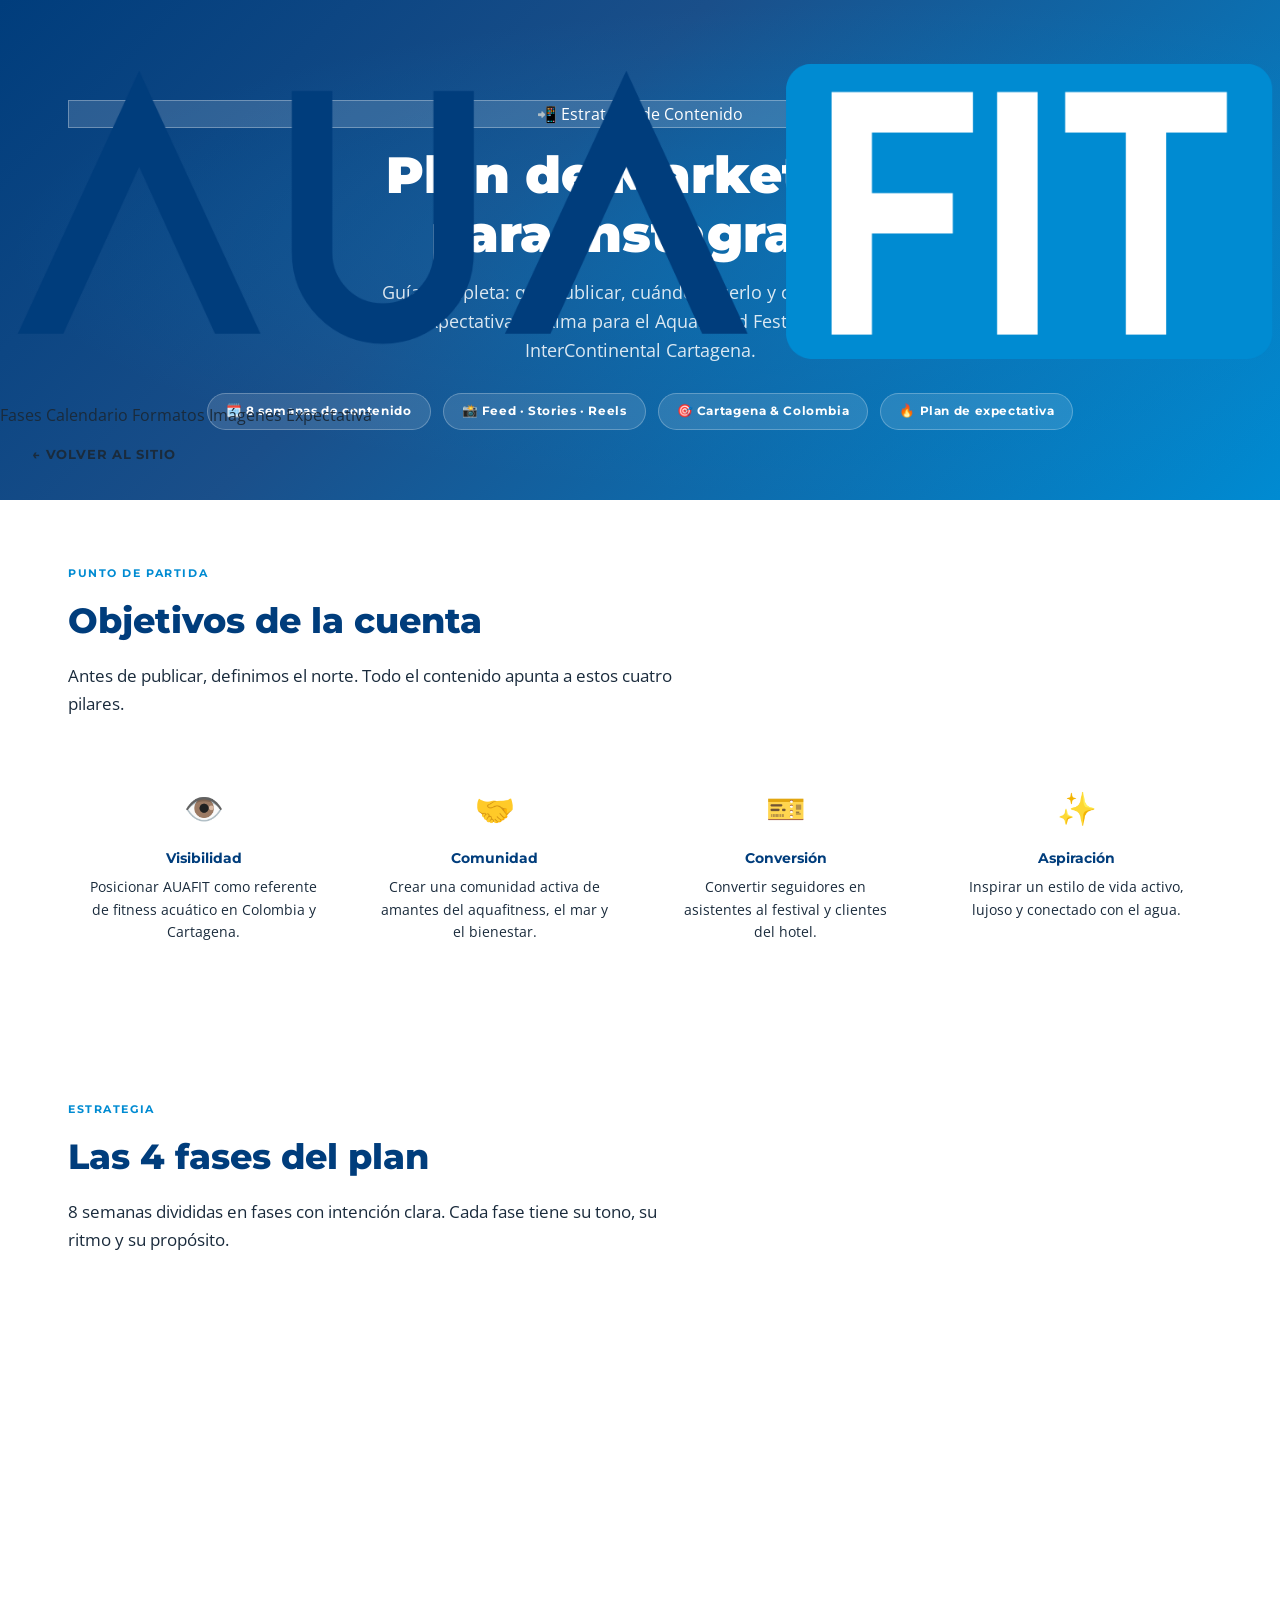
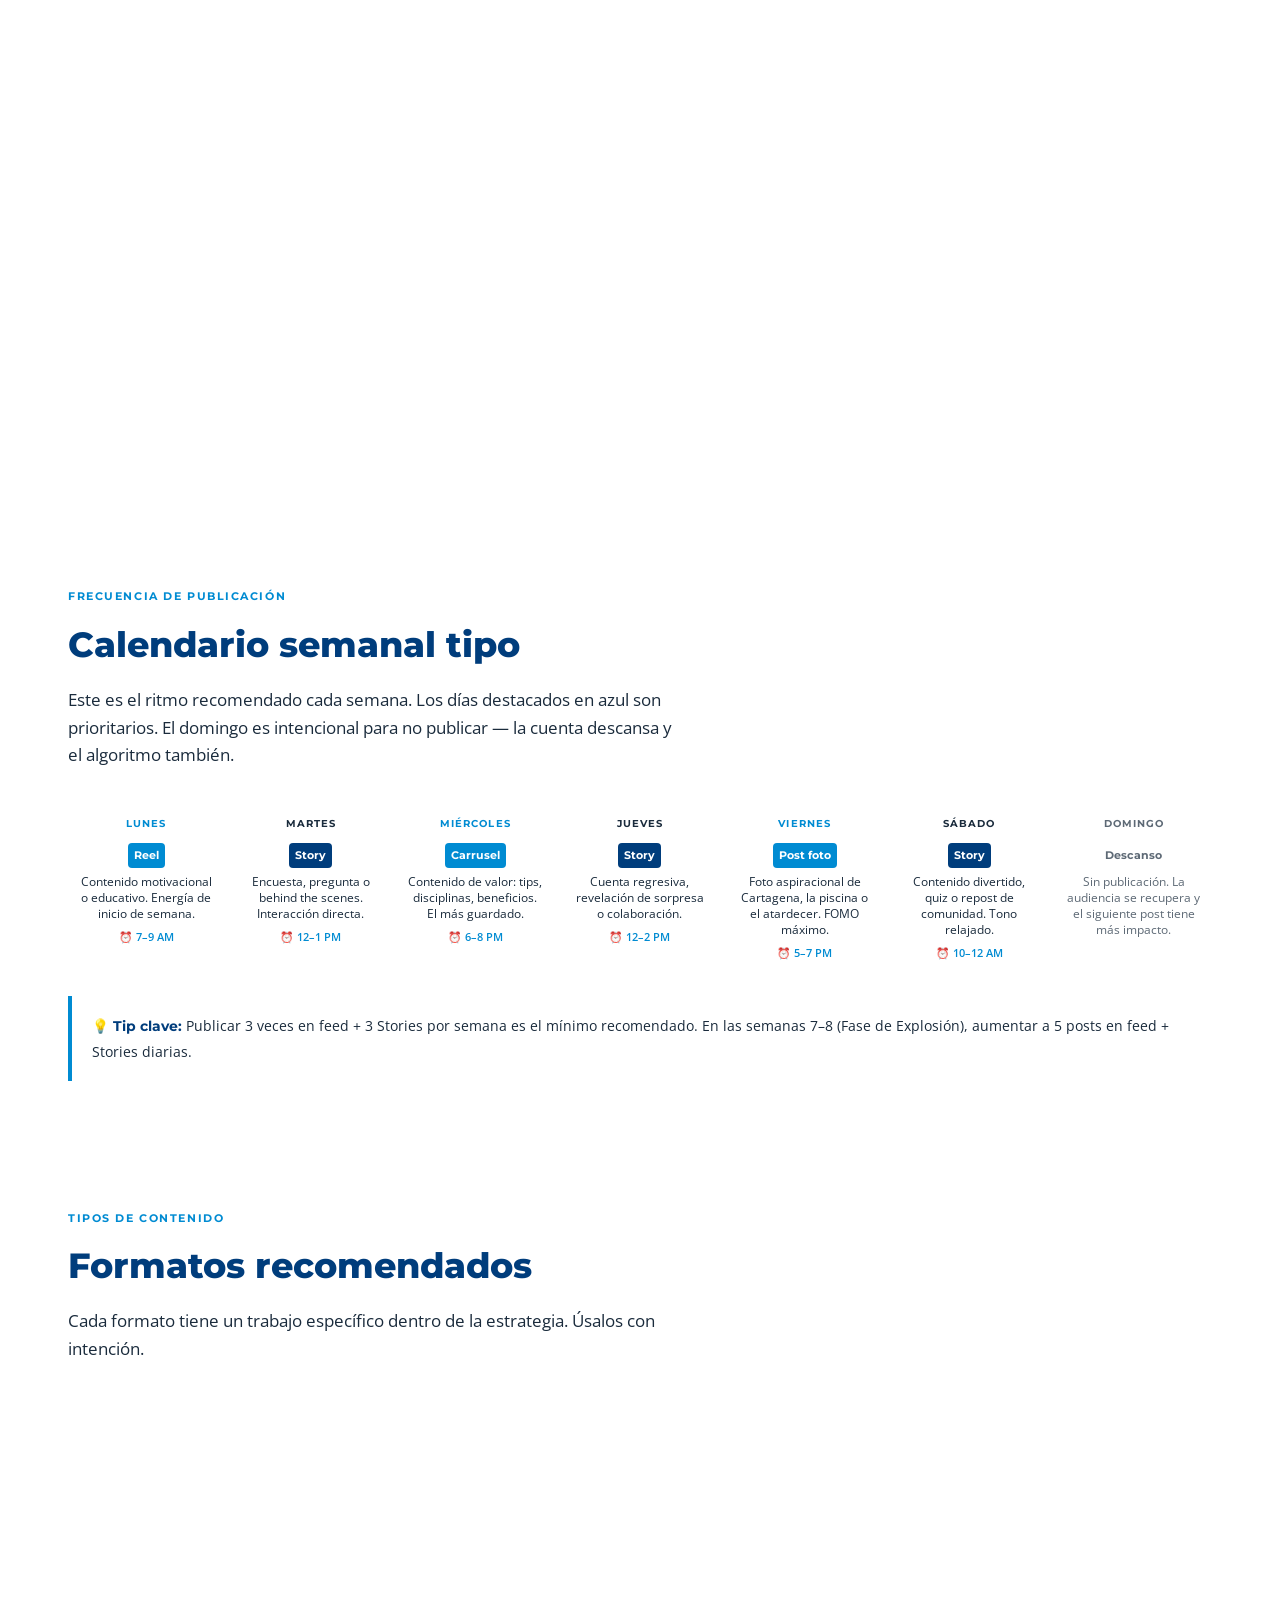
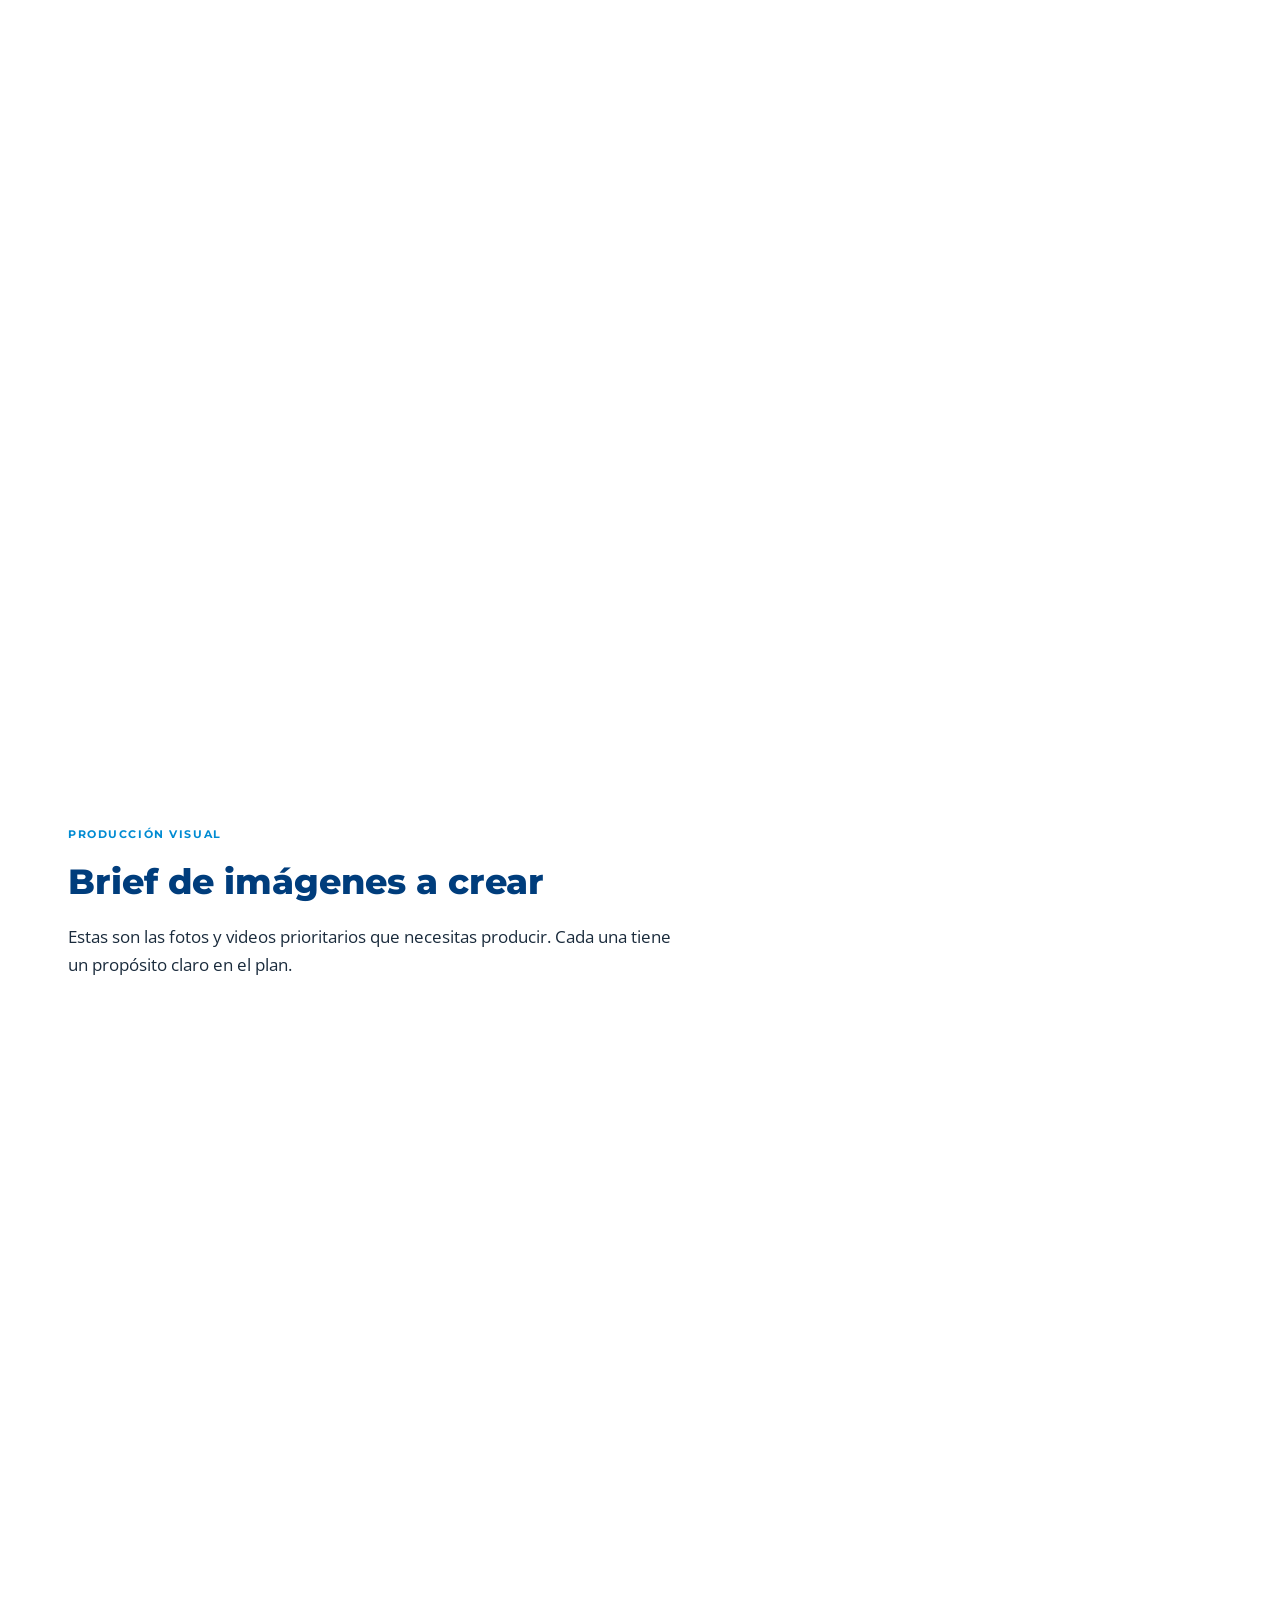
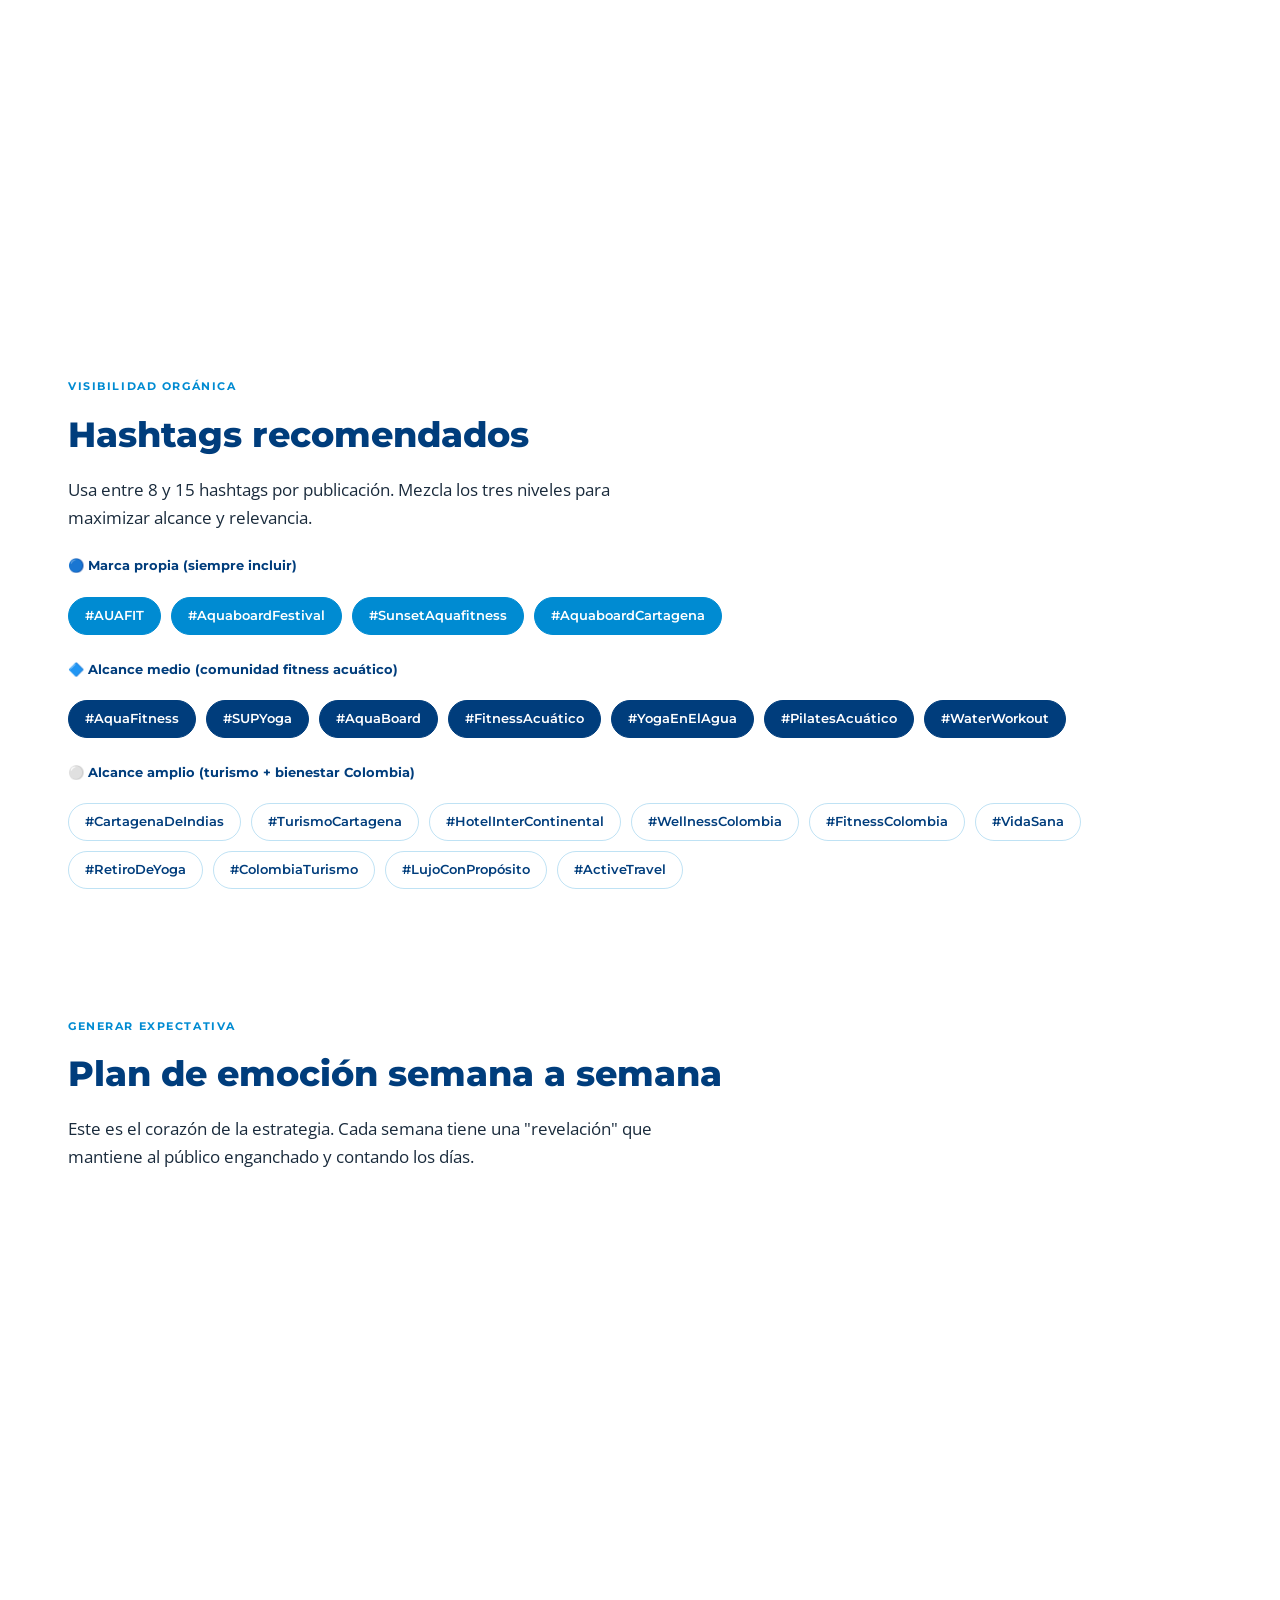
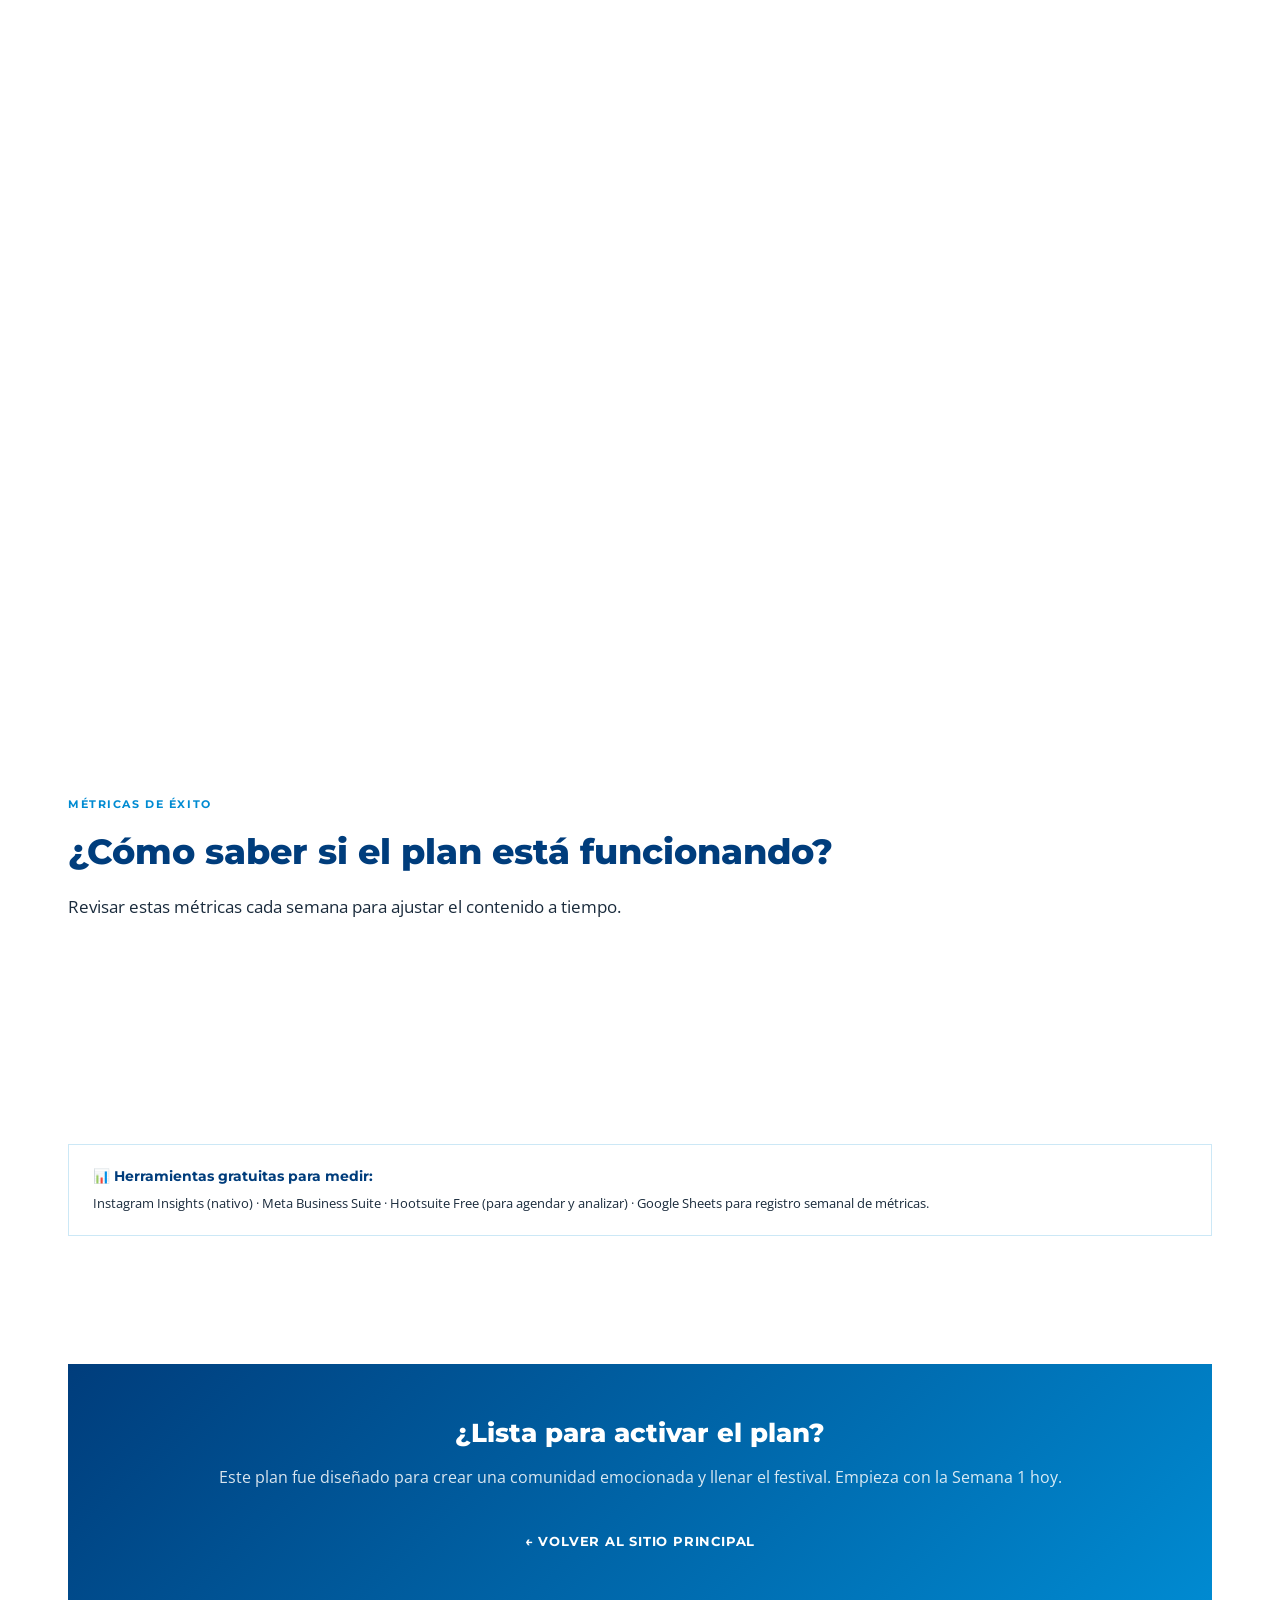
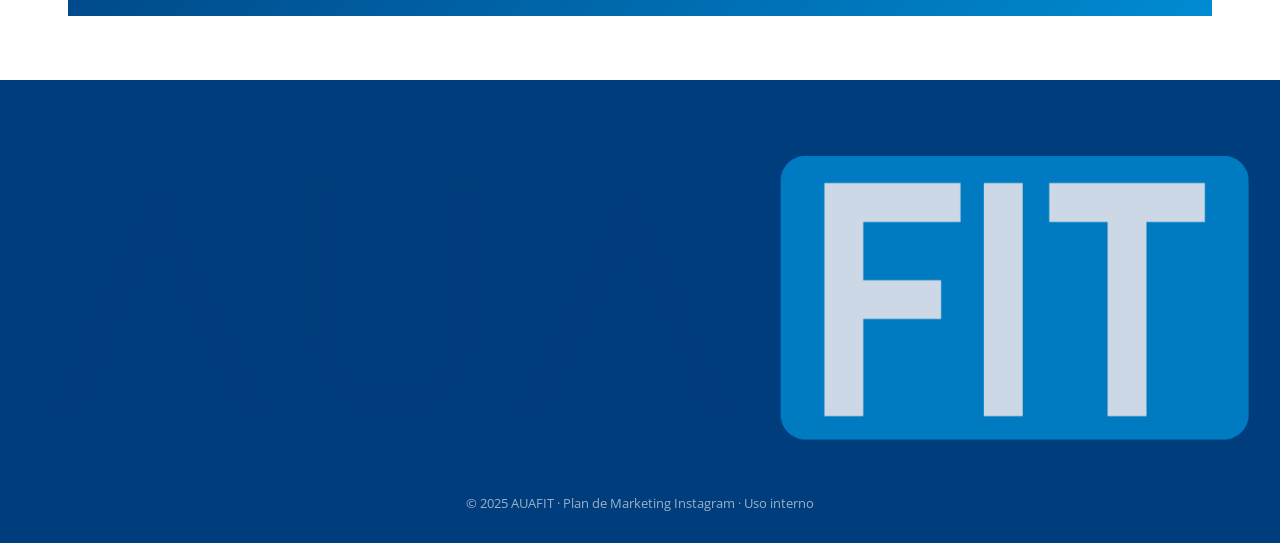
<file: instagram.html>
<!DOCTYPE html>
<html lang="es">
<head>
  <meta charset="UTF-8"/>
  <meta name="viewport" content="width=device-width, initial-scale=1.0"/>
  <title>Plan de Marketing Instagram — AUAFIT</title>
  <meta name="description" content="Plan estratégico de contenido para Instagram: qué publicar, cuándo publicarlo y cómo generar expectativa para el Aquaboard Festival."/>
  <link rel="preconnect" href="https://fonts.googleapis.com"/>
  <link rel="preconnect" href="https://fonts.gstatic.com" crossorigin/>
  <link href="https://fonts.googleapis.com/css2?family=Montserrat:wght@300;400;600;700;800;900&family=Open+Sans:wght@300;400;500;600&display=swap" rel="stylesheet"/>
  <link rel="stylesheet" href="styles.css"/>
  <style>
    /* ── Page-specific overrides ── */
    .ig-hero{
      background: linear-gradient(135deg, var(--navy) 0%, #1a4f8a 40%, var(--blue) 100%);
      padding: 100px 0 70px;
      text-align: center;
      color: #fff;
      position: relative;
      overflow: hidden;
    }
    .ig-hero::before{
      content:'';
      position:absolute;inset:0;
      background: radial-gradient(ellipse at 70% 50%, rgba(0,139,210,.35) 0%, transparent 70%);
    }
    .ig-hero .chip{ background: rgba(255,255,255,.15); color:#fff; border:1px solid rgba(255,255,255,.3); }
    .ig-hero h1{ font-family:'Montserrat',sans-serif; font-size:clamp(2rem,5vw,3.2rem); font-weight:900; line-height:1.15; margin:18px 0 14px; }
    .ig-hero p{ font-size:1.1rem; color:rgba(255,255,255,.85); max-width:580px; margin:0 auto 28px; }
    .ig-badges{ display:flex; gap:12px; justify-content:center; flex-wrap:wrap; }
    .ig-badge{
      background:rgba(255,255,255,.12); border:1px solid rgba(255,255,255,.25);
      border-radius:50px; padding:7px 18px; font-size:.78rem;
      font-family:'Montserrat',sans-serif; font-weight:700; letter-spacing:.05em; color:#fff;
    }

    /* ── Section headers ── */
    .sec-label{ font-family:'Montserrat',sans-serif; font-size:.7rem; font-weight:700; letter-spacing:.14em; text-transform:uppercase; color:var(--blue); margin-bottom:10px; }
    .sec-h2{ font-family:'Montserrat',sans-serif; font-size:clamp(1.5rem,3.5vw,2.2rem); font-weight:800; color:var(--navy); margin-bottom:12px; }
    .sec-lead{ font-size:1.05rem; color:var(--muted); max-width:620px; }

    /* ── Intro cards ── */
    .goal-grid{ display:grid; grid-template-columns:repeat(auto-fit,minmax(200px,1fr)); gap:20px; margin-top:36px; }
    .goal-card{
      background:#fff; border:1px solid var(--gray-2);
      border-radius:var(--rl); padding:28px 22px; text-align:center;
      box-shadow:var(--sh);
    }
    .goal-icon{ font-size:2rem; margin-bottom:12px; }
    .goal-card h3{ font-family:'Montserrat',sans-serif; font-weight:700; font-size:.9rem; color:var(--navy); margin-bottom:6px; }
    .goal-card p{ font-size:.85rem; color:var(--muted); }

    /* ── Phases timeline ── */
    .phases{ display:flex; flex-direction:column; gap:0; margin-top:40px; }
    .phase{
      display:grid; grid-template-columns:180px 1fr;
      gap:0 32px; position:relative; padding-bottom:40px;
    }
    .phase:last-child{ padding-bottom:0; }
    .phase-left{ text-align:right; padding-right:32px; position:relative; }
    .phase-left::after{
      content:''; position:absolute; right:-1px; top:8px; bottom:-40px;
      width:2px; background:var(--gray-2);
    }
    .phase:last-child .phase-left::after{ display:none; }
    .phase-dot{
      position:absolute; right:-9px; top:4px; width:18px; height:18px;
      border-radius:50%; background:var(--blue); border:3px solid #fff;
      box-shadow:0 0 0 3px var(--blue);
    }
    .phase-label{ font-family:'Montserrat',sans-serif; font-size:.7rem; font-weight:700; letter-spacing:.1em; text-transform:uppercase; color:var(--blue); }
    .phase-dates{ font-size:.82rem; color:var(--muted); margin-top:4px; }
    .phase-right{ padding-top:2px; }
    .phase-title{ font-family:'Montserrat',sans-serif; font-weight:800; font-size:1.05rem; color:var(--navy); margin-bottom:10px; }
    .phase-desc{ font-size:.9rem; color:var(--muted); margin-bottom:14px; }
    .post-types{ display:flex; flex-wrap:wrap; gap:8px; }
    .post-tag{
      background:var(--blue-p); border:1px solid rgba(0,139,210,.2);
      border-radius:50px; padding:5px 14px;
      font-size:.76rem; font-family:'Montserrat',sans-serif; font-weight:600; color:var(--blue);
    }

    /* ── Weekly calendar ── */
    .cal-grid{
      display:grid; grid-template-columns:repeat(7,1fr);
      gap:8px; margin-top:32px;
    }
    .cal-day{
      background:#fff; border:1px solid var(--gray-2);
      border-radius:var(--r); padding:14px 10px; text-align:center;
      min-height:130px; box-shadow:var(--sh);
    }
    .cal-day.highlight{ border-color:var(--blue); background:var(--blue-p); }
    .cal-day.rest{ background:var(--gray-1); opacity:.7; }
    .cal-day-name{ font-family:'Montserrat',sans-serif; font-size:.65rem; font-weight:700; letter-spacing:.1em; text-transform:uppercase; color:var(--muted); margin-bottom:8px; }
    .cal-day.highlight .cal-day-name{ color:var(--blue); }
    .cal-type{
      font-size:.7rem; font-family:'Montserrat',sans-serif; font-weight:700;
      background:var(--blue); color:#fff; border-radius:4px;
      padding:3px 6px; margin-bottom:6px; display:inline-block;
    }
    .cal-rest .cal-type{ background:var(--gray-2); color:var(--muted); }
    .cal-day-desc{ font-size:.72rem; color:var(--muted); line-height:1.4; }
    .cal-note{ font-size:.68rem; color:var(--blue); font-weight:600; margin-top:6px; }

    /* ── Content formats ── */
    .format-grid{ display:grid; grid-template-columns:repeat(auto-fit,minmax(260px,1fr)); gap:20px; margin-top:32px; }
    .format-card{
      border-radius:var(--rl); overflow:hidden;
      border:1px solid var(--gray-2); box-shadow:var(--sh);
    }
    .format-header{
      padding:20px 22px 16px;
      background: linear-gradient(135deg, var(--navy), var(--blue));
      color:#fff;
    }
    .format-icon{ font-size:1.5rem; margin-bottom:8px; }
    .format-header h3{ font-family:'Montserrat',sans-serif; font-weight:800; font-size:.95rem; margin-bottom:4px; }
    .format-header p{ font-size:.78rem; opacity:.85; }
    .format-body{ padding:18px 22px; background:#fff; }
    .format-body ul{ display:flex; flex-direction:column; gap:8px; }
    .format-body li{ font-size:.83rem; color:var(--muted); padding-left:16px; position:relative; }
    .format-body li::before{ content:'→'; position:absolute; left:0; color:var(--blue); font-weight:700; }

    /* ── Image brief cards ── */
    .brief-grid{ display:grid; grid-template-columns:repeat(auto-fit,minmax(280px,1fr)); gap:20px; margin-top:32px; }
    .brief-card{
      background:#fff; border:1px solid var(--gray-2);
      border-radius:var(--rl); overflow:hidden; box-shadow:var(--sh);
    }
    .brief-thumb{
      height:170px; object-fit:cover; width:100%;
    }
    .brief-thumb-placeholder{
      height:170px; display:flex; align-items:center; justify-content:center;
      font-size:3rem;
    }
    .brief-body{ padding:18px 20px; }
    .brief-tag{
      font-size:.68rem; font-family:'Montserrat',sans-serif; font-weight:700;
      letter-spacing:.1em; text-transform:uppercase; color:var(--blue); margin-bottom:6px;
    }
    .brief-body h3{ font-family:'Montserrat',sans-serif; font-weight:700; font-size:.92rem; color:var(--navy); margin-bottom:8px; }
    .brief-body p{ font-size:.82rem; color:var(--muted); margin-bottom:10px; }
    .brief-specs{ display:flex; flex-wrap:wrap; gap:6px; }
    .brief-spec{
      background:var(--gray-1); border-radius:4px; padding:4px 10px;
      font-size:.72rem; color:var(--muted);
    }

    /* ── Hashtag section ── */
    .hashtag-cloud{ display:flex; flex-wrap:wrap; gap:10px; margin-top:20px; }
    .ht{
      background:var(--blue-p); border:1px solid rgba(0,139,210,.25);
      border-radius:50px; padding:7px 16px;
      font-size:.82rem; font-family:'Montserrat',sans-serif; font-weight:600; color:var(--navy);
      cursor:default;
    }
    .ht.primary{ background:var(--blue); color:#fff; border-color:var(--blue); }
    .ht.medium{ background:var(--navy); color:#fff; border-color:var(--navy); }

    /* ── Excitement countdown ── */
    .hype-timeline{ display:flex; flex-direction:column; gap:16px; margin-top:28px; }
    .hype-row{
      display:grid; grid-template-columns:110px 1fr;
      gap:16px; align-items:start;
      background:#fff; border:1px solid var(--gray-2);
      border-radius:var(--r); padding:18px 20px; box-shadow:var(--sh);
    }
    .hype-week{
      font-family:'Montserrat',sans-serif; font-weight:800;
      font-size:.8rem; color:var(--blue); text-align:center;
      padding:8px; background:var(--blue-p); border-radius:8px;
    }
    .hype-week span{ display:block; font-size:1.4rem; color:var(--navy); }
    .hype-content h4{ font-family:'Montserrat',sans-serif; font-weight:700; font-size:.9rem; color:var(--navy); margin-bottom:6px; }
    .hype-content p{ font-size:.83rem; color:var(--muted); margin-bottom:8px; }
    .hype-actions{ display:flex; flex-wrap:wrap; gap:6px; }
    .hype-action{
      background:var(--blue-p); border-radius:4px; padding:4px 10px;
      font-size:.74rem; color:var(--blue); font-weight:600;
    }

    /* ── KPIs ── */
    .kpi-grid{ display:grid; grid-template-columns:repeat(auto-fit,minmax(170px,1fr)); gap:16px; margin-top:28px; }
    .kpi-card{
      background:#fff; border:1px solid var(--gray-2);
      border-radius:var(--rl); padding:24px 18px; text-align:center; box-shadow:var(--sh);
    }
    .kpi-num{ font-family:'Montserrat',sans-serif; font-size:2rem; font-weight:900; color:var(--blue); }
    .kpi-label{ font-size:.78rem; color:var(--muted); margin-top:4px; }

    /* ── CTA strip ── */
    .cta-strip{
      background:linear-gradient(135deg, var(--navy), var(--blue));
      border-radius:var(--rx); padding:48px 40px; text-align:center; color:#fff;
    }
    .cta-strip h2{ font-family:'Montserrat',sans-serif; font-size:1.6rem; font-weight:800; margin-bottom:10px; }
    .cta-strip p{ opacity:.85; margin-bottom:24px; }
    .cta-strip .btn-outline-white:hover{ background:rgba(255,255,255,.15); }

    /* ── Back link ── */
    .back-link{
      display:inline-flex; align-items:center; gap:6px;
      font-size:.82rem; font-weight:600; color:var(--blue);
      margin-bottom:32px;
    }
    .back-link:hover{ color:var(--navy); }

    @media(max-width:700px){
      .phase{ grid-template-columns:1fr; }
      .phase-left{ text-align:left; padding-right:0; padding-left:24px; }
      .phase-left::after{ left:7px; right:auto; }
      .phase-dot{ left:-1px; right:auto; }
      .cal-grid{ grid-template-columns:repeat(3,1fr); }
      .hype-row{ grid-template-columns:1fr; }
    }
  </style>
</head>
<body>

<!-- ══ NAV ══ -->
<nav class="nav" id="nav">
  <div class="nav-inner">
    <a href="index.html" class="nav-logo">
      <img src="assets/logo-auafit.png" alt="AUAFIT" height="36"/>
    </a>
    <div class="nav-links">
      <a href="#fases">Fases</a>
      <a href="#calendario">Calendario</a>
      <a href="#formatos">Formatos</a>
      <a href="#imagenes">Imágenes</a>
      <a href="#expectativa">Expectativa</a>
    </div>
    <div class="nav-actions">
      <a href="index.html" class="btn btn-nav">← Volver al sitio</a>
    </div>
  </div>
</nav>

<!-- ══ HERO ══ -->
<section class="ig-hero">
  <div class="container" style="position:relative">
    <div class="chip" style="margin-bottom:0">📲 Estrategia de Contenido</div>
    <h1>Plan de Marketing<br/>para Instagram</h1>
    <p>Guía completa: qué publicar, cuándo hacerlo y cómo generar expectativa máxima para el Aquaboard Festival en el InterContinental Cartagena.</p>
    <div class="ig-badges">
      <div class="ig-badge">🗓️ 8 semanas de contenido</div>
      <div class="ig-badge">📸 Feed · Stories · Reels</div>
      <div class="ig-badge">🎯 Cartagena &amp; Colombia</div>
      <div class="ig-badge">🔥 Plan de expectativa</div>
    </div>
  </div>
</section>

<!-- ══ OBJETIVOS ══ -->
<section class="section bg-light" style="padding:64px 0">
  <div class="container">
    <div class="sec-label">Punto de partida</div>
    <h2 class="sec-h2">Objetivos de la cuenta</h2>
    <p class="sec-lead">Antes de publicar, definimos el norte. Todo el contenido apunta a estos cuatro pilares.</p>
    <div class="goal-grid">
      <div class="goal-card">
        <div class="goal-icon">👁️</div>
        <h3>Visibilidad</h3>
        <p>Posicionar AUAFIT como referente de fitness acuático en Colombia y Cartagena.</p>
      </div>
      <div class="goal-card">
        <div class="goal-icon">🤝</div>
        <h3>Comunidad</h3>
        <p>Crear una comunidad activa de amantes del aquafitness, el mar y el bienestar.</p>
      </div>
      <div class="goal-card">
        <div class="goal-icon">🎫</div>
        <h3>Conversión</h3>
        <p>Convertir seguidores en asistentes al festival y clientes del hotel.</p>
      </div>
      <div class="goal-card">
        <div class="goal-icon">✨</div>
        <h3>Aspiración</h3>
        <p>Inspirar un estilo de vida activo, lujoso y conectado con el agua.</p>
      </div>
    </div>
  </div>
</section>

<!-- ══ FASES ══ -->
<section class="section bg-white" style="padding:64px 0" id="fases">
  <div class="container">
    <div class="sec-label">Estrategia</div>
    <h2 class="sec-h2">Las 4 fases del plan</h2>
    <p class="sec-lead">8 semanas divididas en fases con intención clara. Cada fase tiene su tono, su ritmo y su propósito.</p>

    <div class="phases">

      <div class="phase reveal">
        <div class="phase-left">
          <div class="phase-dot"></div>
          <div class="phase-label">Fase 1</div>
          <div class="phase-dates">Semanas 1–2<br/>Despertar</div>
        </div>
        <div class="phase-right">
          <div class="phase-title">🌊 "¿Qué es AUAFIT?" — Presentación de marca</div>
          <div class="phase-desc">El mundo descubre quiénes somos. Contenido de presentación que mezcla el lujo del InterContinental con la energía del aquafitness. El objetivo es intrigar.</div>
          <div class="post-types">
            <span class="post-tag">Reel de presentación de marca</span>
            <span class="post-tag">Carrusel "¿Qué es Aquaboard?"</span>
            <span class="post-tag">Story: behind the scenes hotel</span>
            <span class="post-tag">Post: foto Cartagena al amanecer</span>
            <span class="post-tag">Story: encuesta "¿Ya probaste el Aquaboard?"</span>
          </div>
        </div>
      </div>

      <div class="phase reveal">
        <div class="phase-left">
          <div class="phase-dot"></div>
          <div class="phase-label">Fase 2</div>
          <div class="phase-dates">Semanas 3–4<br/>Educación</div>
        </div>
        <div class="phase-right">
          <div class="phase-title">💪 "Conoce la experiencia" — Contenido educativo</div>
          <div class="phase-desc">Mostramos los beneficios, las modalidades y la magia del evento. El público empieza a entender el valor único de esta propuesta.</div>
          <div class="post-types">
            <span class="post-tag">Reel: las 5 disciplinas del festival</span>
            <span class="post-tag">Carrusel: beneficios del aquafitness</span>
            <span class="post-tag">Story: "Un día en el InterContinental"</span>
            <span class="post-tag">Post: foto de piscina al atardecer</span>
            <span class="post-tag">Story Q&amp;A: preguntas del evento</span>
            <span class="post-tag">Reel: testimonios de instructoras</span>
          </div>
        </div>
      </div>

      <div class="phase reveal">
        <div class="phase-left">
          <div class="phase-dot"></div>
          <div class="phase-label">Fase 3</div>
          <div class="phase-dates">Semanas 5–6<br/>Expectativa</div>
        </div>
        <div class="phase-right">
          <div class="phase-title">🔥 "Ya viene" — Construcción de hype</div>
          <div class="phase-desc">Subimos la temperatura. Conteos regresivos, revelaciones graduales, contenido exclusivo y colaboraciones. El público ya quiere estar ahí.</div>
          <div class="post-types">
            <span class="post-tag">Countdown sticker en Stories</span>
            <span class="post-tag">Reel: "30 días para el festival"</span>
            <span class="post-tag">Post: revelación del lineup de instructoras</span>
            <span class="post-tag">Carrusel: programa del día</span>
            <span class="post-tag">Collab post con el InterContinental</span>
            <span class="post-tag">Story: tour exclusivo de las instalaciones</span>
          </div>
        </div>
      </div>

      <div class="phase reveal">
        <div class="phase-left">
          <div class="phase-dot"></div>
          <div class="phase-label">Fase 4</div>
          <div class="phase-dates">Semanas 7–8<br/>Explosión</div>
        </div>
        <div class="phase-right">
          <div class="phase-title">🎉 "¡Últimos cupos!" — Cierre y en vivo</div>
          <div class="phase-desc">Urgencia máxima, últimas plazas, contenido del día del evento en tiempo real y recap post-festival. Cerramos con memorias que impulsan la próxima edición.</div>
          <div class="post-types">
            <span class="post-tag">Post: "Solo quedan X cupos"</span>
            <span class="post-tag">Story: transmisión en vivo del evento</span>
            <span class="post-tag">Reel de recap del festival</span>
            <span class="post-tag">Carrusel: fotos del evento</span>
            <span class="post-tag">Post: testimonios en video de asistentes</span>
            <span class="post-tag">Story: "¿Te lo perdiste? Próxima edición…"</span>
          </div>
        </div>
      </div>

    </div>
  </div>
</section>

<!-- ══ CALENDARIO SEMANAL ══ -->
<section class="section bg-light" style="padding:64px 0" id="calendario">
  <div class="container">
    <div class="sec-label">Frecuencia de publicación</div>
    <h2 class="sec-h2">Calendario semanal tipo</h2>
    <p class="sec-lead">Este es el ritmo recomendado cada semana. Los días destacados en azul son prioritarios. El domingo es intencional para no publicar — la cuenta descansa y el algoritmo también.</p>

    <div class="cal-grid">

      <div class="cal-day highlight">
        <div class="cal-day-name">Lunes</div>
        <div class="cal-type">Reel</div>
        <div class="cal-day-desc">Contenido motivacional o educativo. Energía de inicio de semana.</div>
        <div class="cal-note">⏰ 7–9 AM</div>
      </div>

      <div class="cal-day">
        <div class="cal-day-name">Martes</div>
        <div class="cal-type" style="background:var(--navy)">Story</div>
        <div class="cal-day-desc">Encuesta, pregunta o behind the scenes. Interacción directa.</div>
        <div class="cal-note">⏰ 12–1 PM</div>
      </div>

      <div class="cal-day highlight">
        <div class="cal-day-name">Miércoles</div>
        <div class="cal-type">Carrusel</div>
        <div class="cal-day-desc">Contenido de valor: tips, disciplinas, beneficios. El más guardado.</div>
        <div class="cal-note">⏰ 6–8 PM</div>
      </div>

      <div class="cal-day">
        <div class="cal-day-name">Jueves</div>
        <div class="cal-type" style="background:var(--navy)">Story</div>
        <div class="cal-day-desc">Cuenta regresiva, revelación de sorpresa o colaboración.</div>
        <div class="cal-note">⏰ 12–2 PM</div>
      </div>

      <div class="cal-day highlight">
        <div class="cal-day-name">Viernes</div>
        <div class="cal-type">Post foto</div>
        <div class="cal-day-desc">Foto aspiracional de Cartagena, la piscina o el atardecer. FOMO máximo.</div>
        <div class="cal-note">⏰ 5–7 PM</div>
      </div>

      <div class="cal-day">
        <div class="cal-day-name">Sábado</div>
        <div class="cal-type" style="background:var(--navy)">Story</div>
        <div class="cal-day-desc">Contenido divertido, quiz o repost de comunidad. Tono relajado.</div>
        <div class="cal-note">⏰ 10–12 AM</div>
      </div>

      <div class="cal-day rest">
        <div class="cal-day-name">Domingo</div>
        <div class="cal-type" style="background:var(--gray-2);color:var(--muted)">Descanso</div>
        <div class="cal-day-desc">Sin publicación. La audiencia se recupera y el siguiente post tiene más impacto.</div>
      </div>

    </div>

    <div style="margin-top:20px; padding:16px 20px; background:#fff; border-radius:var(--r); border-left:4px solid var(--blue);">
      <strong style="color:var(--navy); font-family:'Montserrat',sans-serif; font-size:.85rem;">💡 Tip clave:</strong>
      <span style="font-size:.85rem; color:var(--muted);"> Publicar 3 veces en feed + 3 Stories por semana es el mínimo recomendado. En las semanas 7–8 (Fase de Explosión), aumentar a 5 posts en feed + Stories diarias.</span>
    </div>
  </div>
</section>

<!-- ══ FORMATOS ══ -->
<section class="section bg-white" style="padding:64px 0" id="formatos">
  <div class="container">
    <div class="sec-label">Tipos de contenido</div>
    <h2 class="sec-h2">Formatos recomendados</h2>
    <p class="sec-lead">Cada formato tiene un trabajo específico dentro de la estrategia. Úsalos con intención.</p>

    <div class="format-grid">

      <div class="format-card reveal">
        <div class="format-header">
          <div class="format-icon">🎬</div>
          <h3>Reels (video corto)</h3>
          <p>El formato de mayor alcance orgánico. Ideal para llegar a nuevas audiencias.</p>
        </div>
        <div class="format-body">
          <ul>
            <li>Duración: 15–30 segundos</li>
            <li>Primer 3 segundos: imagen impactante sin texto</li>
            <li>Música: sonidos trending + ritmo acuático</li>
            <li>Texto en pantalla: máximo 5 palabras clave</li>
            <li>Ideas: clases en acción, atardecer + tabla, before/after de postura, ASMR del agua</li>
          </ul>
        </div>
      </div>

      <div class="format-card reveal">
        <div class="format-header">
          <div class="format-icon">📖</div>
          <h3>Carruseles</h3>
          <p>El formato más guardado y compartido. Perfecto para educar.</p>
        </div>
        <div class="format-body">
          <ul>
            <li>Mínimo 5 slides, máximo 10</li>
            <li>Slide 1: portada con promesa clara</li>
            <li>Último slide siempre con llamada a la acción</li>
            <li>Fuente y colores: identidad AUAFIT</li>
            <li>Ideas: "5 razones para probar Aquaboard", "El programa del festival", "Beneficios por disciplina"</li>
          </ul>
        </div>
      </div>

      <div class="format-card reveal">
        <div class="format-header">
          <div class="format-icon">📸</div>
          <h3>Fotos en Feed</h3>
          <p>Construyen la estética de la cuenta. Deben ser aspiracionales.</p>
        </div>
        <div class="format-body">
          <ul>
            <li>Paleta: azules, blancos, dorados (atardecer)</li>
            <li>Siempre personas activas o el entorno del hotel</li>
            <li>Evitar filtros muy saturados</li>
            <li>Caption: storytelling corto + hashtags al final</li>
            <li>Ideas: piscina al amanecer, tabla en el mar, copa con vista al océano</li>
          </ul>
        </div>
      </div>

      <div class="format-card reveal">
        <div class="format-header">
          <div class="format-icon">🔵</div>
          <h3>Stories interactivas</h3>
          <p>Para crear conversación diaria y mantener el algoritmo activo.</p>
        </div>
        <div class="format-body">
          <ul>
            <li>Sticker de encuesta: "¿Eres team yoga o team HIIT?"</li>
            <li>Sticker de pregunta: preguntas del evento</li>
            <li>Countdown al día del festival</li>
            <li>Slider de reacción: "¿Qué tan listo estás?"</li>
            <li>Quiz: trivia sobre Cartagena o Aquaboard</li>
          </ul>
        </div>
      </div>

      <div class="format-card reveal">
        <div class="format-header">
          <div class="format-icon">🔴</div>
          <h3>Lives (en vivo)</h3>
          <p>Para momentos clave: día del evento y presentaciones especiales.</p>
        </div>
        <div class="format-body">
          <ul>
            <li>Anunciar el live 24h antes en Stories</li>
            <li>Duración ideal: 20–45 minutos</li>
            <li>Colaborar en live con el hotel o instructoras</li>
            <li>Guardar el live como Reel después</li>
            <li>Ideas: clase de demostración en vivo, Q&amp;A con la fundadora, recorrido del venue</li>
          </ul>
        </div>
      </div>

      <div class="format-card reveal">
        <div class="format-header">
          <div class="format-icon">🤝</div>
          <h3>Collabs &amp; UGC</h3>
          <p>Contenido generado por otros multiplica el alcance sin costo adicional.</p>
        </div>
        <div class="format-body">
          <ul>
            <li>Etiquetar al InterContinental en cada post del hotel</li>
            <li>Invitar a micro-influencers de bienestar en Cartagena</li>
            <li>Usar la función "Colaboración" de Instagram con socios</li>
            <li>Repostear contenido de asistentes con permiso</li>
            <li>Crear un hashtag propio para que la comunidad lo use</li>
          </ul>
        </div>
      </div>

    </div>
  </div>
</section>

<!-- ══ BRIEF DE IMÁGENES ══ -->
<section class="section bg-light" style="padding:64px 0" id="imagenes">
  <div class="container">
    <div class="sec-label">Producción visual</div>
    <h2 class="sec-h2">Brief de imágenes a crear</h2>
    <p class="sec-lead">Estas son las fotos y videos prioritarios que necesitas producir. Cada una tiene un propósito claro en el plan.</p>

    <div class="brief-grid">

      <div class="brief-card reveal">
        <div class="brief-thumb-placeholder" style="background:linear-gradient(135deg,#003D7C,#008BD2)">🌅</div>
        <div class="brief-body">
          <div class="brief-tag">Semana 1 · Reel hero</div>
          <h3>Amanecer en la piscina del InterContinental</h3>
          <p>Persona de pie sobre la tabla Aquaboard, sol saliendo detrás del mar. Luz dorada, agua en calma. Sin ropa deportiva genérica — look premium AUAFIT.</p>
          <div class="brief-specs">
            <span class="brief-spec">📐 9:16 vertical</span>
            <span class="brief-spec">🎬 15 seg video</span>
            <span class="brief-spec">⏰ 6:00–7:30 AM</span>
          </div>
        </div>
      </div>

      <div class="brief-card reveal">
        <div class="brief-thumb-placeholder" style="background:linear-gradient(135deg,#006FA8,#00b4d8)">💪</div>
        <div class="brief-body">
          <div class="brief-tag">Semana 2 · Carrusel educativo</div>
          <h3>Las 5 disciplinas en acción</h3>
          <p>5 fotos de alta calidad: Aquaboard HIIT, Yoga, Pilates, Power y AquaRumba. Cada una en un ángulo diferente que muestre diversión + esfuerzo.</p>
          <div class="brief-specs">
            <span class="brief-spec">📐 1:1 cuadrado</span>
            <span class="brief-spec">📸 5 fotos</span>
            <span class="brief-spec">🎨 Edición uniforme</span>
          </div>
        </div>
      </div>

      <div class="brief-card reveal">
        <div class="brief-thumb-placeholder" style="background:linear-gradient(135deg,#1a4f8a,#e08a00)">🏨</div>
        <div class="brief-body">
          <div class="brief-tag">Semana 3 · Story + Feed</div>
          <h3>Tour exclusivo del venue</h3>
          <p>Video caminando por el hotel: lobby, vista al mar, área de piscina, restaurante. Estilo "un día en el paraíso". Tono aspiracional y cálido.</p>
          <div class="brief-specs">
            <span class="brief-spec">📐 9:16 vertical</span>
            <span class="brief-spec">🎬 30 seg video</span>
            <span class="brief-spec">🎵 Música lounge</span>
          </div>
        </div>
      </div>

      <div class="brief-card reveal">
        <div class="brief-thumb-placeholder" style="background:linear-gradient(135deg,#003D7C,#c0392b)">🔥</div>
        <div class="brief-body">
          <div class="brief-tag">Semana 5 · Post de hype</div>
          <h3>Cartel oficial del festival</h3>
          <p>Gráfica con fecha, lugar, logos y disciplinas. Fondo foto aérea de la piscina al atardecer. Texto: "Ya viene. ¿Estás lista?"</p>
          <div class="brief-specs">
            <span class="brief-spec">📐 4:5 + 9:16</span>
            <span class="brief-spec">🎨 Diseño gráfico</span>
            <span class="brief-spec">🖋️ Tipografía Montserrat</span>
          </div>
        </div>
      </div>

      <div class="brief-card reveal">
        <div class="brief-thumb-placeholder" style="background:linear-gradient(135deg,#008BD2,#27ae60)">👩‍🏫</div>
        <div class="brief-body">
          <div class="brief-tag">Semana 6 · Revelación instructoras</div>
          <h3>Retratos de las instructoras</h3>
          <p>Foto profesional de cada instructora en la piscina con su tabla. Frase corta de presentación. Publicar una por día durante la semana de revelación.</p>
          <div class="brief-specs">
            <span class="brief-spec">📐 4:5 vertical</span>
            <span class="brief-spec">📸 1 foto/persona</span>
            <span class="brief-spec">🌊 Fondo agua</span>
          </div>
        </div>
      </div>

      <div class="brief-card reveal">
        <div class="brief-thumb-placeholder" style="background:linear-gradient(135deg,#2c3e50,#8e44ad)">🎉</div>
        <div class="brief-body">
          <div class="brief-tag">Semana 8 · Recap del evento</div>
          <h3>Reel de memorias del festival</h3>
          <p>Video editado de 30–45 seg con los mejores momentos del día: sonrisas, splashes de agua, atardecer, brindis. Música energética. El cierre perfecto.</p>
          <div class="brief-specs">
            <span class="brief-spec">📐 9:16 + 4:5</span>
            <span class="brief-spec">🎬 30–45 seg</span>
            <span class="brief-spec">🎵 Trending audio</span>
          </div>
        </div>
      </div>

    </div>
  </div>
</section>

<!-- ══ HASHTAGS ══ -->
<section class="section bg-white" style="padding:64px 0">
  <div class="container">
    <div class="sec-label">Visibilidad orgánica</div>
    <h2 class="sec-h2">Hashtags recomendados</h2>
    <p class="sec-lead">Usa entre 8 y 15 hashtags por publicación. Mezcla los tres niveles para maximizar alcance y relevancia.</p>

    <div style="margin-top:24px">
      <p style="font-size:.82rem; font-weight:700; color:var(--navy); font-family:'Montserrat',sans-serif; margin-bottom:10px;">🔵 Marca propia (siempre incluir)</p>
      <div class="hashtag-cloud">
        <span class="ht primary">#AUAFIT</span>
        <span class="ht primary">#AquaboardFestival</span>
        <span class="ht primary">#SunsetAquafitness</span>
        <span class="ht primary">#AquaboardCartagena</span>
      </div>
    </div>

    <div style="margin-top:24px">
      <p style="font-size:.82rem; font-weight:700; color:var(--navy); font-family:'Montserrat',sans-serif; margin-bottom:10px;">🔷 Alcance medio (comunidad fitness acuático)</p>
      <div class="hashtag-cloud">
        <span class="ht medium">#AquaFitness</span>
        <span class="ht medium">#SUPYoga</span>
        <span class="ht medium">#AquaBoard</span>
        <span class="ht medium">#FitnessAcuático</span>
        <span class="ht medium">#YogaEnElAgua</span>
        <span class="ht medium">#PilatesAcuático</span>
        <span class="ht medium">#WaterWorkout</span>
      </div>
    </div>

    <div style="margin-top:24px">
      <p style="font-size:.82rem; font-weight:700; color:var(--navy); font-family:'Montserrat',sans-serif; margin-bottom:10px;">⚪ Alcance amplio (turismo + bienestar Colombia)</p>
      <div class="hashtag-cloud">
        <span class="ht">#CartagenaDeIndias</span>
        <span class="ht">#TurismoCartagena</span>
        <span class="ht">#HotelInterContinental</span>
        <span class="ht">#WellnessColombia</span>
        <span class="ht">#FitnessColombia</span>
        <span class="ht">#VidaSana</span>
        <span class="ht">#RetiroDeYoga</span>
        <span class="ht">#ColombiaTurismo</span>
        <span class="ht">#LujoConPropósito</span>
        <span class="ht">#ActiveTravel</span>
      </div>
    </div>
  </div>
</section>

<!-- ══ PLAN DE EXPECTATIVA ══ -->
<section class="section bg-light" style="padding:64px 0" id="expectativa">
  <div class="container">
    <div class="sec-label">Generar expectativa</div>
    <h2 class="sec-h2">Plan de emoción semana a semana</h2>
    <p class="sec-lead">Este es el corazón de la estrategia. Cada semana tiene una "revelación" que mantiene al público enganchado y contando los días.</p>

    <div class="hype-timeline">

      <div class="hype-row reveal">
        <div class="hype-week">Sem<span>1</span></div>
        <div class="hype-content">
          <h4>🌊 El teaser misterioso</h4>
          <p>Publicar solo un video del agua de la piscina del InterContinental al amanecer. Sin texto, sin logos. Solo el sonido del agua. Caption: <em>"Algo viene…"</em> Dejar que la gente especule en comentarios.</p>
          <div class="hype-actions">
            <span class="hype-action">Reel teaser 10 seg</span>
            <span class="hype-action">Story: "¿Adivinas dónde es?"</span>
            <span class="hype-action">Sin revelar el evento</span>
          </div>
        </div>
      </div>

      <div class="hype-row reveal">
        <div class="hype-week">Sem<span>2</span></div>
        <div class="hype-content">
          <h4>🏄‍♀️ La gran revelación</h4>
          <p>Se revela AUAFIT, el festival y la fecha. Reel con la tabla Aquaboard en la piscina del hotel y voz en off: <em>"Esto es Aquaboard. Esto es AUAFIT. Cartagena, prepárate."</em></p>
          <div class="hype-actions">
            <span class="hype-action">Reel de presentación</span>
            <span class="hype-action">Story: countdown sticker</span>
            <span class="hype-action">Enlace en bio activado</span>
          </div>
        </div>
      </div>

      <div class="hype-row reveal">
        <div class="hype-week">Sem<span>3–4</span></div>
        <div class="hype-content">
          <h4>📚 Educación con deseo</h4>
          <p>Cada post enseña algo nuevo sobre el festival mientras genera deseo. "¿Sabías que puedes hacer yoga sobre el agua?" + video de demostración. El público empieza a imaginarse ahí.</p>
          <div class="hype-actions">
            <span class="hype-action">Serie "¿Sabías que...?"</span>
            <span class="hype-action">Story: encuestas de preferencia</span>
            <span class="hype-action">Carrusel de disciplinas</span>
          </div>
        </div>
      </div>

      <div class="hype-row reveal">
        <div class="hype-week">Sem<span>5</span></div>
        <div class="hype-content">
          <h4>👩‍🏫 Revelación del lineup</h4>
          <p>Un día, una instructora. Durante 5 días seguidos se presenta a cada instructora con su historia y su disciplina. La comunidad ya tiene favoritas antes del evento.</p>
          <div class="hype-actions">
            <span class="hype-action">5 posts de instructoras</span>
            <span class="hype-action">Story: "¿Con cuál quieres clase?"</span>
            <span class="hype-action">Repost de las instructoras</span>
          </div>
        </div>
      </div>

      <div class="hype-row reveal">
        <div class="hype-week">Sem<span>6</span></div>
        <div class="hype-content">
          <h4>🎟️ Urgencia y exclusividad</h4>
          <p>Mensajes de escasez real: <em>"Quedan 20 cupos para el taller de AquaRumba."</em> Story con barra de progreso de cupos vendidos. Testimonios de personas que ya se inscribieron.</p>
          <div class="hype-actions">
            <span class="hype-action">Post "Cupos limitados"</span>
            <span class="hype-action">Barra de progreso en Story</span>
            <span class="hype-action">Testimonios anticipados</span>
          </div>
        </div>
      </div>

      <div class="hype-row reveal">
        <div class="hype-week">Sem<span>7</span></div>
        <div class="hype-content">
          <h4>🔥 La semana del FOMO</h4>
          <p>Stories diarias mostrando las preparaciones del hotel: mesas puestas, tablas alineadas, decoración lista. La gente que no se inscribió siente que se está perdiendo algo irrepetible.</p>
          <div class="hype-actions">
            <span class="hype-action">Stories diarias del venue</span>
            <span class="hype-action">"Así se prepara el paraíso"</span>
            <span class="hype-action">Collab con el hotel</span>
          </div>
        </div>
      </div>

      <div class="hype-row reveal">
        <div class="hype-week">Sem<span>8</span></div>
        <div class="hype-content">
          <h4>🎉 El día D y el legado</h4>
          <p>En vivo desde el evento. Stories cada hora. Reel del recap dentro de las 24h post-evento. Terminar con: <em>"¿Te lo perdiste? La próxima edición ya está en camino."</em> Para capturar emails y futuros asistentes.</p>
          <div class="hype-actions">
            <span class="hype-action">Live del evento</span>
            <span class="hype-action">Reel recap en 24h</span>
            <span class="hype-action">CTA: próxima edición</span>
          </div>
        </div>
      </div>

    </div>
  </div>
</section>

<!-- ══ KPIs ══ -->
<section class="section bg-white" style="padding:64px 0">
  <div class="container">
    <div class="sec-label">Métricas de éxito</div>
    <h2 class="sec-h2">¿Cómo saber si el plan está funcionando?</h2>
    <p class="sec-lead">Revisar estas métricas cada semana para ajustar el contenido a tiempo.</p>

    <div class="kpi-grid">
      <div class="kpi-card reveal">
        <div class="kpi-num">+500</div>
        <div class="kpi-label">Nuevos seguidores al finalizar las 8 semanas</div>
      </div>
      <div class="kpi-card reveal">
        <div class="kpi-num">≥5%</div>
        <div class="kpi-label">Tasa de engagement por publicación</div>
      </div>
      <div class="kpi-card reveal">
        <div class="kpi-num">+10k</div>
        <div class="kpi-label">Reproducciones por Reel publicado</div>
      </div>
      <div class="kpi-card reveal">
        <div class="kpi-num">3×</div>
        <div class="kpi-label">Más alcance en semanas 5–8 vs semanas 1–2</div>
      </div>
      <div class="kpi-card reveal">
        <div class="kpi-num">80%</div>
        <div class="kpi-label">Stories con respuesta o interacción (encuestas/preguntas)</div>
      </div>
    </div>

    <div style="margin-top:28px; padding:20px 24px; background:var(--blue-p); border-radius:var(--r); border:1px solid rgba(0,139,210,.2);">
      <p style="font-size:.85rem; color:var(--navy); font-family:'Montserrat',sans-serif; font-weight:700; margin-bottom:6px;">📊 Herramientas gratuitas para medir:</p>
      <p style="font-size:.83rem; color:var(--muted);">Instagram Insights (nativo) · Meta Business Suite · Hootsuite Free (para agendar y analizar) · Google Sheets para registro semanal de métricas.</p>
    </div>
  </div>
</section>

<!-- ══ CTA ══ -->
<section class="section bg-light" style="padding:64px 0">
  <div class="container">
    <div class="cta-strip">
      <h2>¿Lista para activar el plan?</h2>
      <p>Este plan fue diseñado para crear una comunidad emocionada y llenar el festival. Empieza con la Semana 1 hoy.</p>
      <a href="index.html#contacto" class="btn btn-outline-white btn-lg">← Volver al sitio principal</a>
    </div>
  </div>
</section>

<!-- ══ FOOTER ══ -->
<footer style="background:var(--navy); color:rgba(255,255,255,.6); text-align:center; padding:28px 24px; font-size:.8rem;">
  <img src="assets/logo-auafit.png" alt="AUAFIT" height="28" style="margin:0 auto 12px; opacity:.8;"/>
  <p>© 2025 AUAFIT · Plan de Marketing Instagram · Uso interno</p>
</footer>

<script src="script.js"></script>
<script>
  // Sticky nav scroll
  const nav = document.getElementById('nav');
  if(nav){
    window.addEventListener('scroll', () => {
      nav.classList.toggle('scrolled', window.scrollY > 40);
    });
  }
</script>
</body>
</html>
</file>
<file: styles.css>
/* ═══════════════════════════════════════════════════
   AUAFIT — Experiencia Aquaboard
   Brand: #003D7C (navy) · #008BD2 (sky blue) · #FFFFFF
   Fonts: Montserrat (headings) · Open Sans (body)
   ═══════════════════════════════════════════════════ */

:root {
  --navy:      #003D7C;
  --navy-dark: #002B5C;
  --blue:      #008BD2;
  --blue-mid:  #0077B8;
  --blue-light:#E8F4FB;
  --blue-pale: #F0F7FC;
  --white:     #FFFFFF;
  --off-white: #F8FAFB;
  --text:      #1A2B3C;
  --text-mid:  #4A5D6E;
  --text-light:#7A8D9C;
  --border:    #D6E8F5;
  --shadow-sm: 0 2px 12px rgba(0,61,124,0.08);
  --shadow-md: 0 8px 32px rgba(0,61,124,0.12);
  --shadow-lg: 0 20px 60px rgba(0,61,124,0.16);
  --radius:    12px;
  --radius-lg: 20px;
  --radius-xl: 28px;
  --t:         0.35s cubic-bezier(0.25,0.46,0.45,0.94);
}

/* ── Reset ── */
*, *::before, *::after { box-sizing: border-box; margin: 0; padding: 0; }
html { scroll-behavior: smooth; font-size: 16px; }
body {
  font-family: 'Open Sans', system-ui, sans-serif;
  background: var(--white);
  color: var(--text);
  line-height: 1.65;
  overflow-x: hidden;
  -webkit-font-smoothing: antialiased;
}
img { max-width: 100%; height: auto; display: block; }
a { color: inherit; text-decoration: none; }
ul { list-style: none; }

/* ── Language Logic ── */
[data-en] { display: none; }
body.lang-en [data-en] { display: inline; }
body.lang-en [data-es] { display: none; }

p[data-es], div[data-es], h2[data-es], h3[data-es],
h4[data-es], li[data-es], span[data-es].tag { display: block; }
p[data-en], div[data-en], h2[data-en], h3[data-en],
h4[data-en], li[data-en], span[data-en].tag { display: none; }

body.lang-en p[data-en], body.lang-en div[data-en], body.lang-en h2[data-en],
body.lang-en h3[data-en], body.lang-en h4[data-en], body.lang-en li[data-en],
body.lang-en span[data-en].tag { display: block; }
body.lang-en p[data-es], body.lang-en div[data-es], body.lang-en h2[data-es],
body.lang-en h3[data-es], body.lang-en h4[data-es], body.lang-en li[data-es],
body.lang-en span[data-es].tag { display: none; }

/* ── Container ── */
.container { max-width: 1200px; margin: 0 auto; padding: 0 28px; }

/* ── Buttons ── */
.btn {
  display: inline-flex; align-items: center; gap: 8px;
  padding: 14px 30px; border-radius: 50px;
  font-family: 'Montserrat', sans-serif;
  font-size: 0.82rem; font-weight: 700;
  letter-spacing: 0.06em; text-transform: uppercase;
  border: 2px solid transparent;
  cursor: pointer; transition: var(--t);
  white-space: nowrap;
}
.btn--primary {
  background: var(--blue); color: var(--white);
  box-shadow: 0 4px 18px rgba(0,139,210,0.35);
}
.btn--primary:hover {
  background: var(--blue-mid);
  transform: translateY(-2px);
  box-shadow: 0 8px 28px rgba(0,139,210,0.45);
}
.btn--white-outline {
  background: transparent;
  border-color: rgba(255,255,255,0.7);
  color: var(--white);
}
.btn--white-outline:hover {
  background: rgba(255,255,255,0.15);
  border-color: var(--white);
}
.btn--navy {
  background: var(--navy); color: var(--white);
}
.btn--navy:hover { background: var(--navy-dark); transform: translateY(-2px); }
.btn--nav {
  background: var(--blue); color: var(--white);
  padding: 9px 22px; font-size: 0.75rem;
  box-shadow: 0 2px 10px rgba(0,139,210,0.3);
}
.btn--nav:hover { background: var(--blue-mid); }
.btn--lg { padding: 18px 38px; font-size: 0.88rem; }

/* ── Section Tags ── */
.tag {
  display: inline-block;
  background: var(--blue-light);
  color: var(--blue);
  border: 1.5px solid var(--border);
  font-family: 'Montserrat', sans-serif;
  font-size: 0.68rem; font-weight: 700;
  letter-spacing: 0.18em; text-transform: uppercase;
  padding: 5px 16px; border-radius: 50px;
  margin-bottom: 16px;
}
.tag--white {
  background: rgba(255,255,255,0.15);
  color: var(--white);
  border-color: rgba(255,255,255,0.35);
}

/* ── Section Headers ── */
.section__header { text-align: center; margin-bottom: 64px; }
.section__header h2 {
  font-family: 'Montserrat', sans-serif;
  font-size: clamp(2rem, 5vw, 3.4rem);
  font-weight: 800; color: var(--navy);
  line-height: 1.15; letter-spacing: -0.02em;
  margin-bottom: 8px;
}
.section__header h2 em { color: var(--blue); font-style: normal; }
.section__lead {
  max-width: 560px; margin: 12px auto 0;
  font-size: 1rem; color: var(--text-mid); line-height: 1.75;
}

/* ── Sections ── */
.section { padding: 100px 0; }
.section--white { background: var(--white); }
.section--light { background: var(--blue-pale); }
.section--navy  { background: var(--navy); }

/* ── Reveal Animations ── */
.reveal { opacity: 0; transform: translateY(28px); transition: opacity 0.65s ease, transform 0.65s ease; }
.reveal.visible { opacity: 1; transform: none; }

/* ══════════════════════════════════════════════ NAV ══ */
.nav {
  position: fixed; top: 0; left: 0; right: 0; z-index: 100;
  padding: 14px 0;
  transition: background var(--t), box-shadow var(--t), padding var(--t);
}
.nav.scrolled {
  background: rgba(255,255,255,0.97);
  backdrop-filter: blur(16px);
  box-shadow: 0 2px 20px rgba(0,61,124,0.1);
  padding: 8px 0;
}
.nav__inner {
  max-width: 1200px; margin: 0 auto; padding: 0 28px;
  display: flex; align-items: center; justify-content: space-between; gap: 24px;
}
.nav__logo img { height: 38px; width: auto; }
.nav.scrolled .nav__logo img { filter: none; }
.nav__logo img { filter: brightness(0) invert(1); transition: filter var(--t); }
.nav.scrolled .nav__logo img { filter: none; }

.nav__links {
  display: flex; gap: 28px; align-items: center;
}
.nav__links a {
  font-family: 'Montserrat', sans-serif;
  font-size: 0.78rem; font-weight: 600;
  letter-spacing: 0.06em; text-transform: uppercase;
  color: rgba(255,255,255,0.85);
  transition: color var(--t);
}
.nav.scrolled .nav__links a { color: var(--navy); }
.nav__links a:hover { color: var(--blue) !important; }

.nav__actions { display: flex; align-items: center; gap: 12px; }

.lang-btn {
  background: rgba(255,255,255,0.15);
  border: 1.5px solid rgba(255,255,255,0.4);
  color: var(--white); font-family: 'Montserrat', sans-serif;
  font-size: 0.72rem; font-weight: 700; letter-spacing: 0.1em;
  padding: 6px 14px; border-radius: 50px;
  cursor: pointer; transition: var(--t);
}
.nav.scrolled .lang-btn {
  background: var(--blue-light);
  border-color: var(--border);
  color: var(--navy);
}
.lang-btn:hover { background: var(--blue); border-color: var(--blue); color: var(--white) !important; }

/* ══════════════════════════════════════════════ HERO ══ */
.hero {
  position: relative; min-height: 100vh;
  display: flex; align-items: center; justify-content: center;
  overflow: hidden;
}
.hero__img {
  position: absolute; inset: 0;
}
.hero__img img {
  width: 100%; height: 100%; object-fit: cover;
  object-position: center;
  transform: scale(1.04);
  animation: heroZoom 20s ease-in-out infinite alternate;
}
@keyframes heroZoom {
  0%   { transform: scale(1.04); }
  100% { transform: scale(1.12); }
}
.hero__overlay {
  position: absolute; inset: 0;
  background: linear-gradient(
    160deg,
    rgba(0,29,61,0.78) 0%,
    rgba(0,45,92,0.70) 40%,
    rgba(0,61,124,0.62) 70%,
    rgba(0,119,184,0.55) 100%
  );
}
.hero__content {
  position: relative; z-index: 2;
  text-align: center; padding: 120px 24px 80px;
  max-width: 860px;
}
.hero__logo-wrap { margin-bottom: 32px; }
.hero__logo { height: 56px; width: auto; margin: 0 auto; filter: brightness(0) invert(1); }

.hero__badge {
  font-family: 'Montserrat', sans-serif;
  font-size: 0.72rem; font-weight: 600;
  letter-spacing: 0.2em; text-transform: uppercase;
  color: rgba(255,255,255,0.75);
  margin-bottom: 8px;
}
.hero__hotel {
  font-family: 'Open Sans', sans-serif;
  font-size: clamp(1rem, 2.2vw, 1.3rem);
  font-weight: 300; color: rgba(255,255,255,0.85);
  margin-bottom: 18px; line-height: 1.4;
  letter-spacing: 0.02em;
}
.hero__title {
  font-family: 'Montserrat', sans-serif;
  font-size: clamp(3.2rem, 8.5vw, 7rem);
  font-weight: 900; line-height: 0.95;
  color: var(--white); letter-spacing: -0.03em;
  margin-bottom: 28px;
}
.hero__title em {
  display: block; color: var(--blue); font-style: normal;
}

.festival-pill {
  display: inline-flex; align-items: center; gap: 12px;
  background: rgba(255,255,255,0.12);
  border: 1.5px solid rgba(255,255,255,0.3);
  backdrop-filter: blur(10px);
  padding: 12px 26px; border-radius: 50px;
  font-family: 'Montserrat', sans-serif;
  font-size: clamp(0.8rem, 1.8vw, 1rem);
  font-weight: 600; color: var(--white);
  letter-spacing: 0.04em; margin-bottom: 36px;
}
.festival-pill__dot {
  width: 8px; height: 8px; border-radius: 50%;
  background: var(--blue);
  box-shadow: 0 0 0 3px rgba(0,139,210,0.35);
  animation: pulse 2s ease-in-out infinite;
}
@keyframes pulse {
  0%,100% { box-shadow: 0 0 0 3px rgba(0,139,210,0.35); }
  50%      { box-shadow: 0 0 0 8px rgba(0,139,210,0.1); }
}
.hero__ctas { display: flex; gap: 14px; justify-content: center; flex-wrap: wrap; }
.hero__scroll {
  position: absolute; bottom: 32px; left: 50%; transform: translateX(-50%);
  z-index: 2;
}
.hero__scroll span {
  display: block; width: 2px; height: 48px;
  background: linear-gradient(to bottom, rgba(255,255,255,0.6), transparent);
  margin: 0 auto;
  animation: scrollLine 2s ease-in-out infinite;
}
@keyframes scrollLine {
  0%   { opacity: 0; transform: scaleY(0); transform-origin: top; }
  50%  { opacity: 1; transform: scaleY(1); }
  100% { opacity: 0; transform: scaleY(1); transform-origin: bottom; }
}

/* ══════════════════════════════════════ STATEMENT BAR ══ */
.statement-bar {
  background: var(--navy); padding: 32px 0;
}
.statement-bar .container {
  text-align: center; max-width: 900px;
}
.statement-bar p {
  font-size: clamp(1rem, 2vw, 1.15rem);
  color: rgba(255,255,255,0.8); line-height: 1.75; font-weight: 300;
}
.statement-bar strong { color: var(--white); font-weight: 600; }

/* ══════════════════════════════════════ CONCEPTO ══ */
.concept__grid {
  display: grid; grid-template-columns: 1fr 1fr;
  gap: 72px; align-items: center;
}
.concept__photo {
  position: relative; border-radius: var(--radius-xl); overflow: hidden;
  box-shadow: var(--shadow-lg);
}
.concept__photo img { width: 100%; aspect-ratio: 4/3; object-fit: cover; }
.concept__photo-caption {
  position: absolute; bottom: 20px; left: 20px;
  background: rgba(255,255,255,0.95);
  backdrop-filter: blur(8px);
  padding: 10px 16px; border-radius: var(--radius);
  box-shadow: var(--shadow-sm);
}
.concept__photo-caption img { height: 32px; width: auto; }
.concept__text .lead {
  font-size: 1.1rem; color: var(--navy);
  line-height: 1.75; margin-bottom: 16px; font-weight: 400;
}
.concept__text p {
  font-size: 0.95rem; color: var(--text-mid); line-height: 1.8; margin-bottom: 14px;
}
.concept__text strong { color: var(--navy); font-weight: 600; }
.concept__tags {
  display: flex; flex-wrap: wrap; gap: 10px; margin-top: 24px;
}
.concept__tags span {
  background: var(--blue-light); color: var(--blue);
  border: 1.5px solid var(--border);
  font-family: 'Montserrat', sans-serif;
  font-size: 0.78rem; font-weight: 600;
  padding: 7px 16px; border-radius: 50px;
}

/* ══════════════════════════════════ MODALITIES ══ */
.modalities-section { padding: 0; }
.modalities-grid {
  display: grid; grid-template-columns: repeat(4, 1fr);
}
.mod-card {
  position: relative; overflow: hidden;
  aspect-ratio: 3/4; cursor: pointer;
}
.mod-card img {
  width: 100%; height: 100%; object-fit: cover;
  transition: transform 0.55s ease;
}
.mod-card:hover img { transform: scale(1.07); }
.mod-card__overlay {
  position: absolute; inset: 0;
  background: linear-gradient(
    to top,
    rgba(0,29,61,0.92) 0%,
    rgba(0,45,92,0.6) 50%,
    rgba(0,45,92,0.1) 100%
  );
  display: flex; flex-direction: column;
  justify-content: flex-end; padding: 28px 22px;
  transition: var(--t);
}
.mod-card:hover .mod-card__overlay {
  background: linear-gradient(
    to top,
    rgba(0,61,124,0.96) 0%,
    rgba(0,61,124,0.75) 50%,
    rgba(0,61,124,0.2) 100%
  );
}
.mod-card__icon { font-size: 1.8rem; margin-bottom: 10px; }
.mod-card__overlay h3 {
  font-family: 'Montserrat', sans-serif;
  font-size: 1.2rem; font-weight: 800;
  color: var(--white); margin-bottom: 8px;
  letter-spacing: -0.01em;
}
.mod-card__overlay p {
  font-size: 0.82rem; color: rgba(255,255,255,0.8); line-height: 1.5;
  transform: translateY(6px); opacity: 0;
  transition: transform 0.35s ease, opacity 0.35s ease;
}
.mod-card:hover .mod-card__overlay p { transform: none; opacity: 1; }

/* ══════════════════════════════════ CARTAGENA ══ */
.cartagena-section {
  position: relative; min-height: 70vh;
  display: flex; align-items: center;
  overflow: hidden;
}
.cartagena__img {
  position: absolute; inset: 0;
}
.cartagena__img img { width: 100%; height: 100%; object-fit: cover; object-position: center 40%; }
.cartagena__overlay {
  position: absolute; inset: 0;
  background: linear-gradient(
    to right,
    rgba(0,29,61,0.88) 0%,
    rgba(0,29,61,0.65) 55%,
    rgba(0,29,61,0.25) 100%
  );
}
.cartagena__content {
  position: relative; z-index: 2;
  padding: 80px 28px;
}
.cartagena__content h2 {
  font-family: 'Montserrat', sans-serif;
  font-size: clamp(2.2rem, 5.5vw, 4rem);
  font-weight: 900; color: var(--white);
  line-height: 1.1; letter-spacing: -0.02em;
  margin: 16px 0 20px;
}
.cartagena__content h2 em { color: var(--blue); font-style: normal; }
.cartagena__content p {
  font-size: clamp(0.95rem, 1.8vw, 1.1rem);
  color: rgba(255,255,255,0.8); line-height: 1.75; max-width: 520px;
}
.cartagena__content strong { color: var(--white); font-weight: 600; }

/* ══════════════════════════════════ HOTEL ══ */
.hotel-showcase {
  display: grid; grid-template-columns: 1fr 1fr;
  gap: 64px; align-items: start;
}
.hotel-showcase__photo {
  border-radius: var(--radius-xl); overflow: hidden;
  box-shadow: var(--shadow-lg); position: sticky; top: 100px;
}
.hotel-showcase__photo img { width: 100%; aspect-ratio: 4/3; object-fit: cover; }
.hotel-showcase__reasons { display: flex; flex-direction: column; gap: 0; }
.reason-item {
  display: flex; gap: 20px; align-items: flex-start;
  padding: 24px 0; border-bottom: 1px solid var(--border);
}
.reason-item:last-child { border-bottom: none; }
.reason-item__num {
  font-family: 'Montserrat', sans-serif;
  font-size: 0.7rem; font-weight: 800;
  color: var(--blue); letter-spacing: 0.1em;
  min-width: 28px; padding-top: 2px;
}
.reason-item h4 {
  font-family: 'Montserrat', sans-serif;
  font-size: 1.05rem; font-weight: 700;
  color: var(--navy); margin-bottom: 6px;
}
.reason-item p { font-size: 0.9rem; color: var(--text-mid); line-height: 1.7; }

/* ══════════════════════════════════ DAYS ══ */
.days { display: flex; flex-direction: column; gap: 24px; }
.day {
  border: 2px solid var(--border); border-radius: var(--radius-xl);
  overflow: hidden; background: var(--white);
  box-shadow: var(--shadow-sm);
  transition: box-shadow var(--t), border-color var(--t);
}
.day:hover { border-color: var(--blue); box-shadow: var(--shadow-md); }
.day__header {
  display: flex; align-items: center; gap: 28px;
  padding: 28px 36px;
  background: var(--navy);
  border-bottom: none;
}
.day__num-wrap {
  display: flex; flex-direction: column;
  align-items: center; min-width: 64px;
}
.day__label {
  font-family: 'Montserrat', sans-serif;
  font-size: 0.6rem; font-weight: 700;
  letter-spacing: 0.2em; text-transform: uppercase;
  color: var(--blue); margin-bottom: 2px;
}
.day__num {
  font-family: 'Montserrat', sans-serif;
  font-size: 3.5rem; font-weight: 900;
  color: var(--white); line-height: 1;
}
.day__header h3 {
  font-family: 'Montserrat', sans-serif;
  font-size: 1.5rem; font-weight: 700;
  color: var(--white); margin-bottom: 4px;
}
.day__theme {
  font-size: 0.88rem; color: rgba(255,255,255,0.6);
  font-style: italic;
}
.day__agenda { padding: 8px 36px 8px; }
.agenda-row {
  display: flex; gap: 20px; align-items: flex-start;
  padding: 18px 0; border-bottom: 1px solid var(--blue-pale);
}
.agenda-row:last-child { border-bottom: none; }
.agenda-time {
  min-width: 50px; font-family: 'Montserrat', sans-serif;
  font-size: 0.78rem; font-weight: 700;
  color: var(--blue); padding-top: 2px; letter-spacing: 0.05em;
}
.agenda-content strong {
  display: block; font-size: 0.92rem; font-weight: 600;
  color: var(--navy); margin-bottom: 4px;
}
.agenda-content p { font-size: 0.84rem; color: var(--text-mid); line-height: 1.6; }
.agenda-row--festival {
  background: linear-gradient(135deg, rgba(0,61,124,0.04), rgba(0,139,210,0.06));
  border-radius: var(--radius);
  margin: 8px 0; padding: 18px 16px;
  border: 1.5px solid rgba(0,139,210,0.18);
  border-bottom: 1.5px solid rgba(0,139,210,0.18) !important;
}
.agenda-row--festival .agenda-time { color: var(--navy); }
.agenda-row--festival .agenda-content strong { color: var(--blue); }

/* ══════════════════════════════════ FESTIVAL ══ */
.festival {
  position: relative; min-height: 100vh;
  display: flex; align-items: center; overflow: hidden;
}
.festival__img { position: absolute; inset: 0; }
.festival__img img { width: 100%; height: 100%; object-fit: cover; object-position: center 30%; }
.festival__overlay {
  position: absolute; inset: 0;
  background: linear-gradient(
    to right,
    rgba(0,21,45,0.94) 0%,
    rgba(0,29,61,0.82) 50%,
    rgba(0,29,61,0.55) 100%
  );
}
.festival__content {
  position: relative; z-index: 2; padding: 100px 28px;
}
.festival__content h2 {
  font-family: 'Montserrat', sans-serif;
  font-size: clamp(2.8rem, 7vw, 5.5rem);
  font-weight: 900; color: var(--white);
  line-height: 0.95; letter-spacing: -0.03em;
  margin: 18px 0 28px;
}
.festival__content h2 em { color: var(--blue); font-style: normal; }
.festival__desc {
  font-size: clamp(0.95rem, 1.8vw, 1.1rem);
  color: rgba(255,255,255,0.8); line-height: 1.8;
  max-width: 600px; margin-bottom: 36px; font-weight: 300;
}
.festival__features {
  display: flex; flex-wrap: wrap; gap: 10px; margin-bottom: 40px;
}
.ff {
  display: flex; align-items: center; gap: 8px;
  background: rgba(255,255,255,0.1);
  border: 1px solid rgba(255,255,255,0.2);
  backdrop-filter: blur(8px);
  padding: 9px 18px; border-radius: 50px;
  font-family: 'Montserrat', sans-serif;
  font-size: 0.8rem; font-weight: 600; color: var(--white);
  transition: var(--t);
}
.ff:hover { background: rgba(0,139,210,0.3); border-color: var(--blue); }
.ff__icon { font-size: 1.1em; }
.festival__quote {
  background: rgba(255,255,255,0.08);
  border: 1.5px solid rgba(255,255,255,0.15);
  backdrop-filter: blur(12px);
  border-radius: var(--radius-lg); padding: 28px 32px;
  max-width: 560px;
}
.festival__quote strong { color: var(--blue); font-size: 1.02rem; }
.festival__quote p { color: rgba(255,255,255,0.75); font-size: 0.95rem; line-height: 1.7; }

/* ══════════════════════════════ HOTEL NIGHT QUOTE ══ */
.hotel-night-section {
  position: relative; min-height: 420px;
  display: flex; align-items: center; overflow: hidden;
}
.hotel-night__img { position: absolute; inset: 0; }
.hotel-night__img img { width: 100%; height: 100%; object-fit: cover; object-position: center 60%; }
.hotel-night__overlay {
  position: absolute; inset: 0;
  background: rgba(0,21,45,0.78);
}
.hotel-night__text {
  position: relative; z-index: 2; padding: 64px 28px; text-align: center;
}
.hotel-night__text p {
  font-family: 'Montserrat', sans-serif;
  font-size: clamp(1.1rem, 2.5vw, 1.55rem);
  font-weight: 300; font-style: italic;
  color: var(--white); line-height: 1.6; margin-bottom: 16px;
  max-width: 780px; margin-left: auto; margin-right: auto;
}
.hotel-night__text span {
  font-family: 'Montserrat', sans-serif;
  font-size: 0.75rem; font-weight: 700;
  letter-spacing: 0.15em; text-transform: uppercase;
  color: var(--blue);
}

/* ══════════════════════════════════ BENEFITS ══ */
.benefits-grid {
  display: grid; grid-template-columns: repeat(4,1fr); gap: 20px;
}
.benefit {
  background: var(--white);
  border: 2px solid var(--border);
  border-radius: var(--radius-lg); padding: 32px 22px;
  text-align: center; transition: var(--t);
  box-shadow: var(--shadow-sm);
}
.benefit:hover {
  border-color: var(--blue);
  box-shadow: var(--shadow-md);
  transform: translateY(-4px);
}
.benefit__icon { font-size: 2.2rem; margin-bottom: 14px; }
.benefit h4 {
  font-family: 'Montserrat', sans-serif;
  font-size: 1rem; font-weight: 700;
  color: var(--navy); margin-bottom: 10px;
}
.benefit p { font-size: 0.85rem; color: var(--text-mid); line-height: 1.65; }

/* ══════════════════════════════════ PERSONAS ══ */
.personas-grid {
  display: grid; grid-template-columns: repeat(3,1fr); gap: 20px;
}
.persona {
  background: var(--white); border: 2px solid var(--border);
  border-radius: var(--radius-xl); padding: 36px 28px;
  text-align: center; transition: var(--t); box-shadow: var(--shadow-sm);
}
.persona:hover { border-color: var(--blue); box-shadow: var(--shadow-md); transform: translateY(-4px); }
.persona__emoji { font-size: 2.6rem; margin-bottom: 14px; }
.persona h4 {
  font-family: 'Montserrat', sans-serif; font-size: 1rem; font-weight: 700;
  color: var(--navy); margin-bottom: 10px;
}
.persona p { font-size: 0.87rem; color: var(--text-mid); line-height: 1.65; }

/* ══════════════════════════════════ COMMERCIAL ══ */
.commercial-grid { display: grid; grid-template-columns: repeat(4,1fr); gap: 20px; }
.comm-card {
  background: var(--blue-pale); border: 2px solid var(--border);
  border-radius: var(--radius-lg); padding: 32px 24px;
  transition: var(--t);
}
.comm-card:hover { border-color: var(--blue); box-shadow: var(--shadow-md); transform: translateY(-3px); }
.comm-card__icon { font-size: 2rem; margin-bottom: 14px; }
.comm-card h4 {
  font-family: 'Montserrat', sans-serif; font-size: 1rem; font-weight: 700;
  color: var(--navy); margin-bottom: 16px;
  padding-bottom: 12px; border-bottom: 2px solid var(--border);
}
.comm-card ul { display: flex; flex-direction: column; gap: 10px; }
.comm-card li {
  font-size: 0.88rem; color: var(--text-mid); line-height: 1.5;
  padding-left: 14px; position: relative;
}
.comm-card li::before { content: '→'; position: absolute; left: 0; color: var(--blue); font-size: 0.8rem; }

/* ══════════════════════════════════ AUAFIT NAVY ══ */
.auafit-split {
  display: grid; grid-template-columns: 1fr 1fr; gap: 80px; align-items: start;
}
.auafit-split__logo { height: 48px; width: auto; margin-bottom: 28px; }
.auafit-split__text h2 {
  font-family: 'Montserrat', sans-serif;
  font-size: clamp(2rem, 4vw, 3rem);
  font-weight: 900; color: var(--white);
  line-height: 1.1; letter-spacing: -0.02em; margin-bottom: 20px;
}
.auafit-split__text p {
  font-size: 0.95rem; color: rgba(255,255,255,0.72); line-height: 1.8; margin-bottom: 16px;
}
.auafit-split__text strong { color: var(--blue); }

.auafit-diffs { margin: 28px 0; display: flex; flex-direction: column; gap: 20px; }
.adiff { display: flex; gap: 14px; align-items: flex-start; }
.adiff__check {
  min-width: 26px; height: 26px;
  display: flex; align-items: center; justify-content: center;
  background: var(--blue); border-radius: 50%;
  color: var(--white); font-size: 0.75rem; font-weight: 700; flex-shrink: 0;
}
.adiff strong { display: block; color: var(--white); font-size: 0.92rem; margin-bottom: 3px; }
.adiff p { font-size: 0.84rem; color: rgba(255,255,255,0.65); line-height: 1.6; margin: 0; }

.auafit-split__abs { height: 64px; width: auto; margin-top: 16px; }

.auafit-split__stats {
  display: grid; grid-template-columns: 1fr 1fr; gap: 16px;
}
.stat {
  background: rgba(255,255,255,0.06);
  border: 1.5px solid rgba(255,255,255,0.12);
  border-radius: var(--radius-lg); padding: 32px 22px; text-align: center;
  transition: var(--t);
}
.stat:hover { background: rgba(0,139,210,0.15); border-color: var(--blue); }
.stat__num {
  display: block; font-family: 'Montserrat', sans-serif;
  font-size: 3.2rem; font-weight: 900;
  color: var(--blue); line-height: 1; margin-bottom: 10px;
}
.stat__num--text { font-size: 2.6rem; }
.stat p { font-size: 0.8rem; color: rgba(255,255,255,0.6); line-height: 1.5; }

/* ══════════════════════════════════ CLOSING ══ */
.closing {
  position: relative; min-height: 90vh;
  display: flex; align-items: center; overflow: hidden;
}
.closing__img { position: absolute; inset: 0; }
.closing__img img { width: 100%; height: 100%; object-fit: cover; filter: brightness(0.6); }
.closing__overlay {
  position: absolute; inset: 0;
  background: linear-gradient(160deg, rgba(0,29,61,0.88) 0%, rgba(0,45,92,0.75) 100%);
}
.closing__content {
  position: relative; z-index: 2; text-align: center; padding: 100px 28px;
}
.closing__logo { height: 52px; width: auto; margin: 0 auto 32px; filter: brightness(0) invert(1); }
.closing__content h2 {
  font-family: 'Montserrat', sans-serif;
  font-size: clamp(1.6rem, 4vw, 3rem);
  font-weight: 800; color: var(--white);
  line-height: 1.25; letter-spacing: -0.02em; margin-bottom: 24px;
}
.closing__content h2 em { color: var(--blue); font-style: normal; }
.closing__content p {
  font-size: clamp(0.95rem, 1.8vw, 1.1rem);
  color: rgba(255,255,255,0.72); line-height: 1.75; margin-bottom: 40px;
}
.closing__ctas { display: flex; gap: 14px; justify-content: center; flex-wrap: wrap; margin-bottom: 48px; }
.closing__info { padding-top: 36px; border-top: 1px solid rgba(255,255,255,0.15); }
.closing__info p { font-size: 0.88rem; color: rgba(255,255,255,0.5); }
.closing__info a { color: var(--blue); transition: color var(--t); }
.closing__info a:hover { color: var(--white); }

/* ══════════════════════════════════ FOOTER ══ */
.footer { background: var(--navy-dark); padding: 40px 0; }
.footer__inner {
  display: flex; flex-direction: column; align-items: center;
  gap: 24px; text-align: center;
}
.footer__links {
  display: flex; flex-wrap: wrap; gap: 24px; justify-content: center;
}
.footer__links a {
  font-family: 'Montserrat', sans-serif;
  font-size: 0.74rem; font-weight: 600; letter-spacing: 0.1em; text-transform: uppercase;
  color: rgba(255,255,255,0.45); transition: color var(--t);
}
.footer__links a:hover { color: var(--blue); }
.footer__copy { font-size: 0.75rem; color: rgba(255,255,255,0.25); }

/* ══════════════════════════════════ RESPONSIVE ══ */
@media (max-width: 1024px) {
  .benefits-grid { grid-template-columns: repeat(2,1fr); }
  .commercial-grid { grid-template-columns: repeat(2,1fr); }
}
@media (max-width: 900px) {
  .concept__grid { grid-template-columns: 1fr; gap: 40px; }
  .hotel-showcase { grid-template-columns: 1fr; }
  .hotel-showcase__photo { position: static; }
  .auafit-split { grid-template-columns: 1fr; gap: 48px; }
  .auafit-split__stats { grid-template-columns: repeat(2,1fr); }
}
@media (max-width: 768px) {
  .section { padding: 72px 0; }
  .modalities-grid { grid-template-columns: repeat(2,1fr); }
  .personas-grid { grid-template-columns: repeat(2,1fr); }
  .nav__links { display: none; }
  .hero__title { font-size: clamp(2.6rem, 11vw, 4.5rem); }
  .hero__ctas { flex-direction: column; align-items: center; }
  .festival__content h2 { font-size: clamp(2.4rem, 9vw, 4rem); }
  .day__header { flex-direction: column; align-items: flex-start; gap: 10px; padding: 22px 24px; }
  .day__agenda { padding: 8px 24px 8px; }
}
@media (max-width: 540px) {
  .modalities-grid { grid-template-columns: repeat(2,1fr); }
  .personas-grid { grid-template-columns: 1fr; }
  .benefits-grid { grid-template-columns: 1fr; }
  .commercial-grid { grid-template-columns: 1fr; }
  .auafit-split__stats { grid-template-columns: 1fr; }
  .festival-pill { font-size: 0.75rem; padding: 10px 18px; }
  .ff { font-size: 0.74rem; padding: 8px 14px; }
}
</file>
